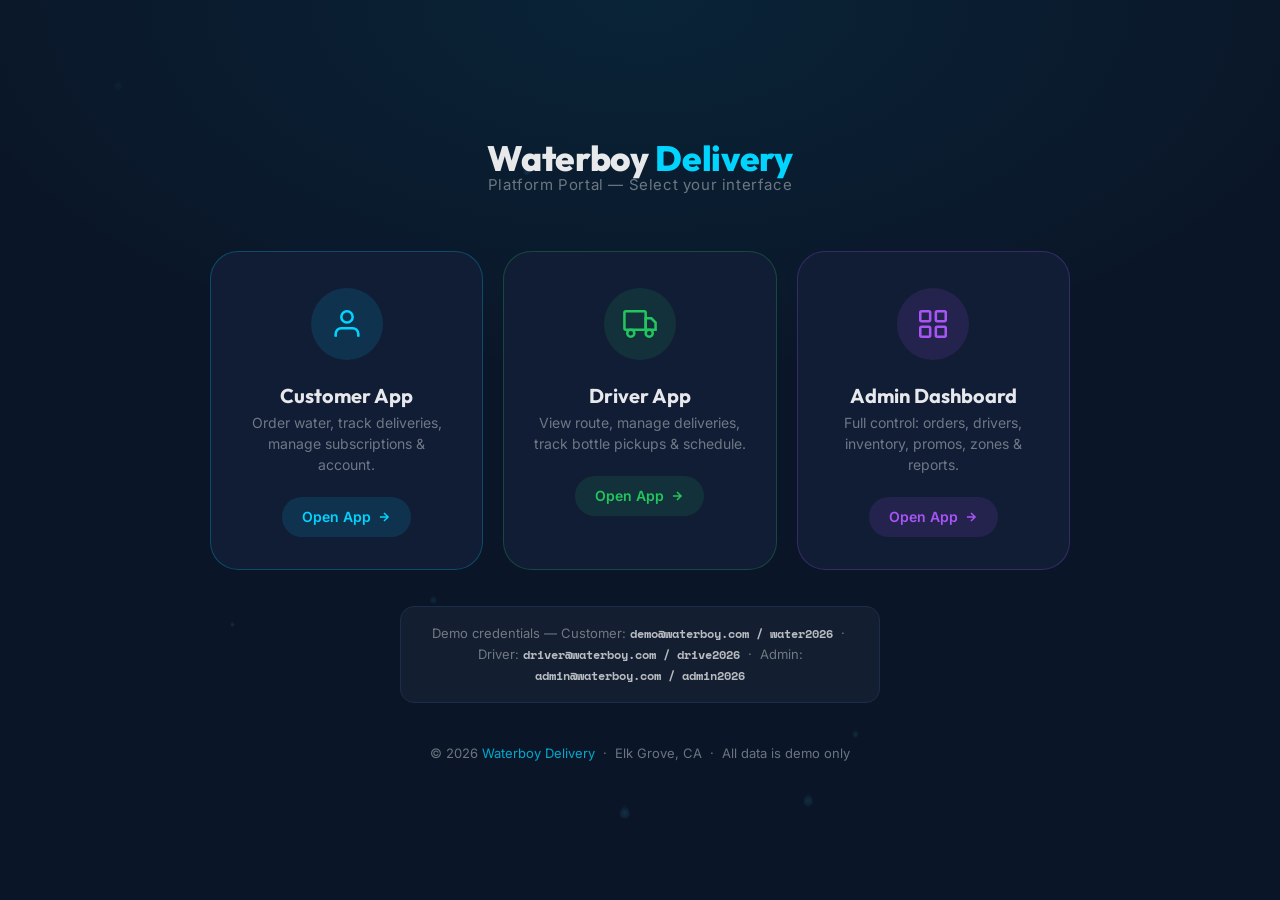
<file: index.html>
<!DOCTYPE html>
<html lang="en">
<head>
  <meta charset="UTF-8" />
  <meta name="viewport" content="width=device-width, initial-scale=1.0" />
  <title>Waterboy Delivery — App Portal</title>
  <meta name="description" content="Waterboy Delivery management platform. Customer ordering, driver dispatch, and admin dashboard." />
  <link rel="manifest" href="manifest.json" />
  <meta name="theme-color" content="#00D4FF" />

  <!-- Favicon -->
  <link rel="icon" href="favicon.ico" sizes="any" />
  <link rel="icon" href="Drop.PNG" type="image/png" />

  <!-- Apple -->
  <meta name="apple-mobile-web-app-capable" content="yes" />
  <meta name="apple-mobile-web-app-status-bar-style" content="black-translucent" />
  <meta name="apple-mobile-web-app-title" content="Waterboy" />
  <link rel="apple-touch-icon" href="apple-touch-icon.png" />

  <!-- OG / Social -->
  <meta property="og:title" content="Waterboy Delivery" />
  <meta property="og:description" content="Pure water delivered to your door. Order, track, and manage your water deliveries." />
  <meta property="og:image" content="og-image.png" />
  <meta property="og:type" content="website" />
  <meta name="twitter:card" content="summary_large_image" />
  <meta name="twitter:image" content="og-image.png" />

  <link rel="stylesheet" href="css/global.css" />
  <style>
    /* ── Splash Page Specific ─────────────────────────────── */
    body { overflow-x: hidden; }

    .splash-bg {
      position: fixed;
      inset: 0;
      background: radial-gradient(ellipse 80% 60% at 50% 0%, rgba(0,212,255,0.07) 0%, transparent 70%),
                  var(--blue-deep);
      z-index: -1;
    }

    /* Particles canvas */
    #particles-canvas {
      position: fixed;
      inset: 0;
      pointer-events: none;
      z-index: 0;
    }

    /* Main layout */
    .splash-wrap {
      min-height: 100vh;
      display: flex;
      flex-direction: column;
      align-items: center;
      justify-content: center;
      padding: 40px 20px;
      position: relative;
      z-index: 1;
    }

    /* Logo / Brand */
    .splash-brand {
      display: flex;
      flex-direction: column;
      align-items: center;
      gap: 18px;
      margin-bottom: 14px;
      animation: slideDown 0.6s ease 0.1s both;
    }

    /* Frost glow container */
    .splash-logo-wrap {
      position: relative;
      display: flex;
      align-items: center;
      justify-content: center;
      width: 130px;
      height: 130px;
    }
    /* Layered frost glow rings */
    .splash-logo-wrap::before,
    .splash-logo-wrap::after {
      content: '';
      position: absolute;
      border-radius: 50%;
      pointer-events: none;
    }
    .splash-logo-wrap::before {
      inset: -18px;
      background: radial-gradient(ellipse at center,
        rgba(0,212,255,0.18) 0%,
        rgba(0,212,255,0.07) 40%,
        transparent 70%);
      animation: glowPulse 3s ease-in-out infinite;
    }
    .splash-logo-wrap::after {
      inset: -4px;
      background: radial-gradient(ellipse at center,
        rgba(80,200,255,0.12) 0%,
        transparent 60%);
      filter: blur(8px);
    }
    .splash-logo-frost {
      position: absolute;
      inset: -28px;
      border-radius: 50%;
      background: radial-gradient(ellipse at center,
        rgba(0,212,255,0.08) 0%,
        transparent 65%);
      filter: blur(16px);
      pointer-events: none;
    }

    .splash-logo {
      width: 120px;
      height: 120px;
      object-fit: contain;
      position: relative;
      z-index: 1;
      filter: drop-shadow(0 0 24px rgba(0,180,255,0.55))
              drop-shadow(0 0 8px rgba(0,212,255,0.3));
      animation: dropFloat 4s ease-in-out infinite;
    }

    @keyframes glowPulse {
      0%, 100% { opacity: 1; transform: scale(1); }
      50%       { opacity: 0.65; transform: scale(1.06); }
    }

    .splash-title {
      font-family: var(--font-head);
      font-size: 2.2rem;
      font-weight: 800;
      color: var(--white-90);
      letter-spacing: -0.01em;
      text-align: center;
    }
    .splash-title span { color: var(--cyan); }
    .splash-subtitle {
      font-size: 0.9375rem;
      color: var(--white-40);
      text-align: center;
      margin-top: -6px;
      letter-spacing: 0.04em;
    }

    /* Cards grid */
    .portal-grid {
      display: grid;
      grid-template-columns: repeat(3, 1fr);
      gap: 20px;
      max-width: 860px;
      width: 100%;
      margin-top: 40px;
      animation: slideUp 0.5s ease 0.25s both;
    }

    .portal-card {
      background: var(--blue-card);
      border: 1px solid var(--blue-border);
      border-radius: var(--radius-xl);
      padding: 36px 28px 32px;
      display: flex;
      flex-direction: column;
      align-items: center;
      gap: 16px;
      text-align: center;
      cursor: pointer;
      transition: transform 0.25s ease, border-color 0.25s ease, box-shadow 0.25s ease;
      text-decoration: none;
      position: relative;
      overflow: hidden;
    }
    .portal-card::before {
      content: '';
      position: absolute;
      inset: 0;
      opacity: 0;
      transition: opacity 0.3s;
      border-radius: inherit;
    }
    .portal-card:hover {
      transform: translateY(-6px);
      box-shadow: var(--shadow-lg);
    }
    .portal-card.card-customer { border-color: rgba(0,212,255,0.25); }
    .portal-card.card-customer::before { background: radial-gradient(ellipse at top, rgba(0,212,255,0.06) 0%, transparent 70%); }
    .portal-card.card-customer:hover { border-color: var(--cyan); box-shadow: var(--shadow-cyan); }
    .portal-card.card-driver   { border-color: rgba(34,197,94,0.25); }
    .portal-card.card-driver::before { background: radial-gradient(ellipse at top, rgba(34,197,94,0.06) 0%, transparent 70%); }
    .portal-card.card-driver:hover   { border-color: var(--success); box-shadow: 0 0 30px rgba(34,197,94,0.2); }
    .portal-card.card-admin    { border-color: rgba(168,85,247,0.25); }
    .portal-card.card-admin::before  { background: radial-gradient(ellipse at top, rgba(168,85,247,0.06) 0%, transparent 70%); }
    .portal-card.card-admin:hover    { border-color: #A855F7; box-shadow: 0 0 30px rgba(168,85,247,0.2); }
    .portal-card:hover::before { opacity: 1; }

    .portal-icon {
      width: 72px; height: 72px;
      border-radius: 50%;
      display: flex;
      align-items: center;
      justify-content: center;
      margin-bottom: 4px;
    }
    .portal-icon svg { width: 34px; height: 34px; }
    .card-customer .portal-icon { background: rgba(0,212,255,0.12); color: var(--cyan); }
    .card-driver   .portal-icon { background: rgba(34,197,94,0.12); color: var(--success); }
    .card-admin    .portal-icon { background: rgba(168,85,247,0.12); color: #A855F7; }

    .portal-card-title {
      font-family: var(--font-head);
      font-size: 1.25rem;
      font-weight: 700;
      color: var(--white-90);
    }
    .portal-card-desc {
      font-size: 0.875rem;
      color: var(--white-40);
      line-height: 1.5;
    }
    .portal-card-cta {
      display: inline-flex;
      align-items: center;
      gap: 6px;
      font-size: 0.875rem;
      font-weight: 600;
      padding: 9px 20px;
      border-radius: 20px;
      transition: var(--transition);
      margin-top: 6px;
    }
    .card-customer .portal-card-cta { background: rgba(0,212,255,0.12); color: var(--cyan); }
    .card-customer:hover .portal-card-cta { background: var(--cyan); color: var(--blue-deep); }
    .card-driver   .portal-card-cta { background: rgba(34,197,94,0.12); color: var(--success); }
    .card-driver:hover   .portal-card-cta { background: var(--success); color: var(--blue-deep); }
    .card-admin    .portal-card-cta { background: rgba(168,85,247,0.12); color: #A855F7; }
    .card-admin:hover    .portal-card-cta { background: #A855F7; color: #fff; }
    .portal-card-cta svg { width: 14px; height: 14px; }

    /* Demo credentials hint */
    .demo-hint {
      margin-top: 36px;
      padding: 16px 24px;
      background: var(--white-04);
      border: 1px solid var(--blue-border);
      border-radius: var(--radius-md);
      font-size: 0.8125rem;
      color: var(--white-40);
      text-align: center;
      animation: slideUp 0.5s ease 0.4s both;
      max-width: 480px;
    }
    .demo-hint strong { color: var(--white-70); font-family: var(--font-mono); font-size: 0.75rem; }

    /* Footer */
    .splash-footer {
      margin-top: 40px;
      font-size: 0.8125rem;
      color: var(--white-40);
      text-align: center;
      animation: fadeIn 0.5s ease 0.5s both;
    }
    .splash-footer a { color: var(--cyan-dim); }

    /* Responsive */
    @media (max-width: 720px) {
      .portal-grid { grid-template-columns: 1fr; max-width: 380px; }
      .splash-title { font-size: 1.75rem; }
      .splash-logo { width: 96px; height: 96px; }
      .splash-logo-wrap { width: 110px; height: 110px; }
    }
    @media (min-width: 721px) and (max-width: 900px) {
      .portal-grid { grid-template-columns: repeat(2, 1fr); }
      .portal-grid > *:last-child { grid-column: 1 / -1; max-width: 360px; margin: 0 auto; width: 100%; }
    }
  </style>
</head>
<body>

<div class="splash-bg"></div>
<canvas id="particles-canvas" aria-hidden="true"></canvas>

<div class="splash-wrap">

  <div class="splash-brand">
    <div>
      <h1 class="splash-title">Waterboy <span>Delivery</span></h1>
      <p class="splash-subtitle">Platform Portal — Select your interface</p>
    </div>
  </div>

  <div class="portal-grid">

    <!-- Customer App -->
    <a href="customer.html" class="portal-card card-customer">
      <div class="portal-icon">
        <svg viewBox="0 0 24 24" fill="none" stroke="currentColor" stroke-width="1.8">
          <path d="M20 21v-2a4 4 0 00-4-4H8a4 4 0 00-4 4v2"/>
          <circle cx="12" cy="7" r="4"/>
        </svg>
      </div>
      <div>
        <div class="portal-card-title">Customer App</div>
        <p class="portal-card-desc">Order water, track deliveries, manage subscriptions & account.</p>
      </div>
      <div class="portal-card-cta">
        Open App
        <svg viewBox="0 0 24 24" fill="none" stroke="currentColor" stroke-width="2.5"><path d="M5 12h14M12 5l7 7-7 7"/></svg>
      </div>
    </a>

    <!-- Driver App -->
    <a href="driver.html" class="portal-card card-driver">
      <div class="portal-icon">
        <svg viewBox="0 0 24 24" fill="none" stroke="currentColor" stroke-width="1.8">
          <rect x="1" y="3" width="15" height="13" rx="1"/>
          <path d="M16 8h4l3 3v5h-7V8z"/>
          <circle cx="5.5" cy="18.5" r="2.5"/>
          <circle cx="18.5" cy="18.5" r="2.5"/>
        </svg>
      </div>
      <div>
        <div class="portal-card-title">Driver App</div>
        <p class="portal-card-desc">View route, manage deliveries, track bottle pickups & schedule.</p>
      </div>
      <div class="portal-card-cta">
        Open App
        <svg viewBox="0 0 24 24" fill="none" stroke="currentColor" stroke-width="2.5"><path d="M5 12h14M12 5l7 7-7 7"/></svg>
      </div>
    </a>

    <!-- Admin Dashboard -->
    <a href="admin.html" class="portal-card card-admin">
      <div class="portal-icon">
        <svg viewBox="0 0 24 24" fill="none" stroke="currentColor" stroke-width="1.8">
          <rect x="3" y="3" width="7" height="7" rx="1"/>
          <rect x="14" y="3" width="7" height="7" rx="1"/>
          <rect x="14" y="14" width="7" height="7" rx="1"/>
          <rect x="3" y="14" width="7" height="7" rx="1"/>
        </svg>
      </div>
      <div>
        <div class="portal-card-title">Admin Dashboard</div>
        <p class="portal-card-desc">Full control: orders, drivers, inventory, promos, zones & reports.</p>
      </div>
      <div class="portal-card-cta">
        Open App
        <svg viewBox="0 0 24 24" fill="none" stroke="currentColor" stroke-width="2.5"><path d="M5 12h14M12 5l7 7-7 7"/></svg>
      </div>
    </a>

  </div>

  <div class="demo-hint">
    Demo credentials — Customer: <strong>demo@waterboy.com / water2026</strong> &nbsp;·&nbsp;
    Driver: <strong>driver@waterboy.com / drive2026</strong> &nbsp;·&nbsp;
    Admin: <strong>admin@waterboy.com / admin2026</strong>
  </div>

  <p class="splash-footer">
    &copy; 2026 <a href="https://waterboydelivery.com" target="_blank">Waterboy Delivery</a> &nbsp;·&nbsp; Elk Grove, CA &nbsp;·&nbsp; All data is demo only
  </p>

</div>

<script src="js/global.js"></script>
<script>
if ('serviceWorker' in navigator) {
  window.addEventListener('load', function () {
    navigator.serviceWorker.register('service-worker.js')
      .then(reg => console.log('[SW] Registered:', reg.scope))
      .catch(err => console.warn('[SW] Registration failed:', err));
  });
}
</script>
<script>
(function () {
  /* Particles */
  const canvas = document.getElementById('particles-canvas');
  if (!canvas) return;
  const ctx = canvas.getContext('2d');
  const COUNT = window.innerWidth < 768 ? 6 : 14;
  let particles = [];

  function resize() { canvas.width = window.innerWidth; canvas.height = window.innerHeight; }

  function mkP(top) {
    const sz = Math.random() * 4 + 2;
    return {
      x: Math.random() * canvas.width,
      y: top ? -20 : Math.random() * canvas.height,
      sz, speedY: Math.random() * 0.5 + 0.2,
      speedX: (Math.random() - 0.5) * 0.12,
      op: Math.random() * 0.12 + 0.04,
      sw: Math.random() * Math.PI * 2,
      ss: Math.random() * 0.016 + 0.006,
      sa: Math.random() * 0.3 + 0.1,
    };
  }

  function drawDrop(x, y, s, op) {
    ctx.save();
    ctx.globalAlpha = op;
    const g = ctx.createRadialGradient(x, y - s * 0.2, s * 0.1, x, y, s * 1.4);
    g.addColorStop(0, 'rgba(100,230,255,0.9)');
    g.addColorStop(1, 'rgba(0,140,200,0.2)');
    ctx.fillStyle = g;
    ctx.beginPath();
    ctx.moveTo(x, y - s * 1.6);
    ctx.bezierCurveTo(x + s * 1.1, y - s * 0.4, x + s * 1.1, y + s * 0.6, x, y + s * 0.8);
    ctx.bezierCurveTo(x - s * 1.1, y + s * 0.6, x - s * 1.1, y - s * 0.4, x, y - s * 1.6);
    ctx.fill();
    ctx.restore();
  }

  function tick() {
    ctx.clearRect(0, 0, canvas.width, canvas.height);
    particles.forEach((p, i) => {
      p.sw += p.ss; p.x += Math.sin(p.sw) * p.sa + p.speedX; p.y += p.speedY;
      if (p.y > canvas.height + 20) particles[i] = mkP(true);
      drawDrop(p.x, p.y, p.sz, p.op);
    });
    requestAnimationFrame(tick);
  }

  resize();
  for (let i = 0; i < COUNT; i++) particles.push(mkP(false));
  tick();
  window.addEventListener('resize', () => { resize(); }, { passive: true });
})();
</script>
</body>
</html>
</file>
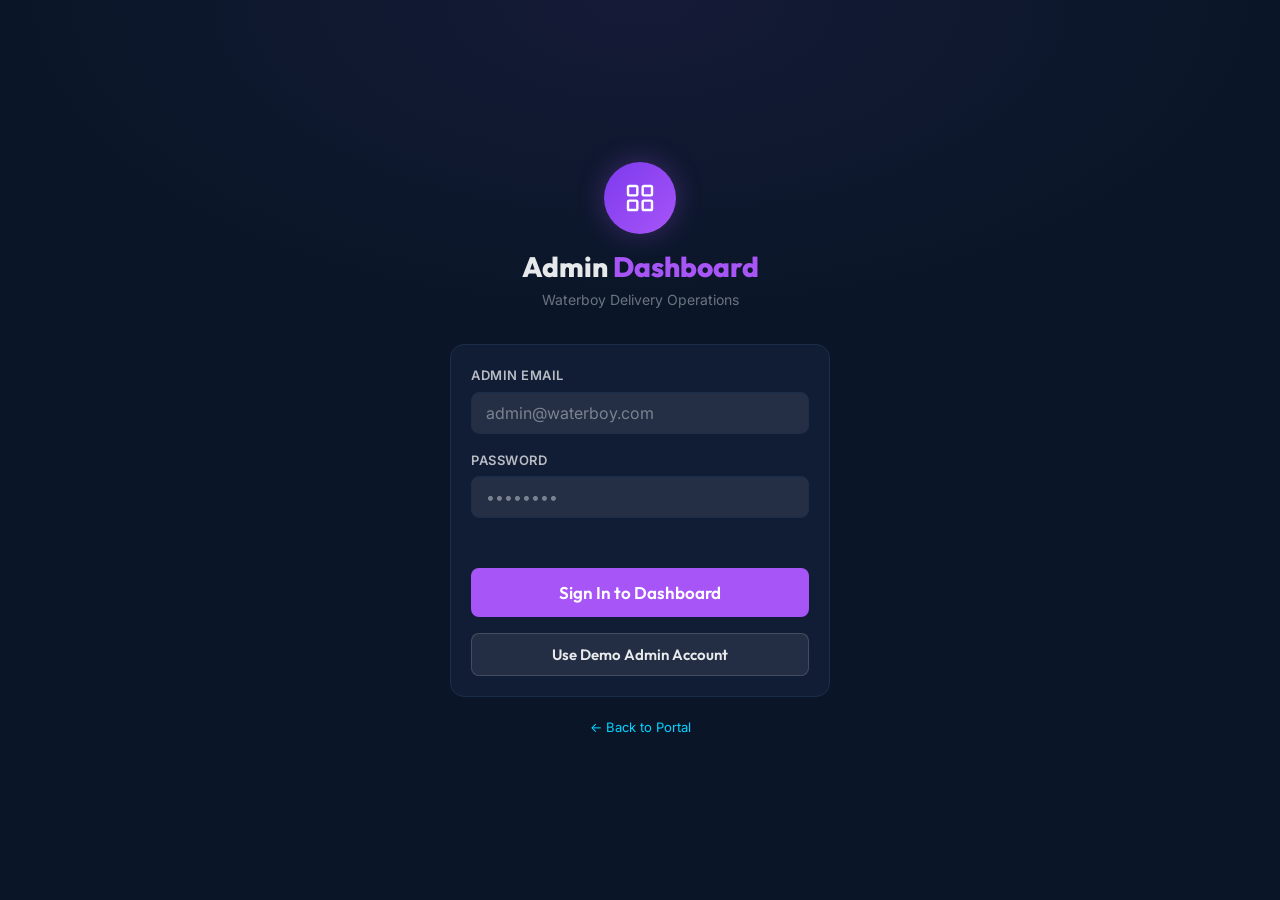
<file: admin.html>
<!DOCTYPE html>
<html lang="en">
<head>
  <meta charset="UTF-8" />
  <meta name="viewport" content="width=device-width, initial-scale=1.0" />
  <title>Waterboy — Admin Dashboard</title>
  <link rel="manifest" href="manifest.json" />
  <meta name="theme-color" content="#00D4FF" />
  <meta name="apple-mobile-web-app-capable" content="yes" />
  <meta name="apple-mobile-web-app-status-bar-style" content="black-translucent" />
  <meta name="apple-mobile-web-app-title" content="Waterboy" />
  <link rel="apple-touch-icon" href="apple-touch-icon.png" />
  <link rel="icon" href="favicon.ico" sizes="any" />
  <link rel="icon" href="Drop.PNG" type="image/png" />
  <link rel="stylesheet" href="css/global.css" />
  <link rel="stylesheet" href="css/admin.css" />
</head>
<body>

<!-- ── Admin Login ────────────────────────────────────────────── -->
<div id="admin-login-screen" style="display:flex;min-height:100vh;align-items:center;justify-content:center;padding:24px;flex-direction:column;background:radial-gradient(ellipse 70% 50% at 50% 0%,rgba(168,85,247,0.07) 0%,transparent 70%),var(--blue-deep)">
  <div style="width:100%;max-width:380px">
    <div style="text-align:center;margin-bottom:32px">
      <div style="width:72px;height:72px;border-radius:50%;background:linear-gradient(135deg,#7C3AED,#A855F7);display:flex;align-items:center;justify-content:center;margin:0 auto 16px;box-shadow:0 0 28px rgba(168,85,247,0.3)">
        <svg viewBox="0 0 24 24" fill="none" stroke="white" stroke-width="1.8" style="width:32px;height:32px"><rect x="3" y="3" width="7" height="7" rx="1"/><rect x="14" y="3" width="7" height="7" rx="1"/><rect x="14" y="14" width="7" height="7" rx="1"/><rect x="3" y="14" width="7" height="7" rx="1"/></svg>
      </div>
      <h1 style="font-family:var(--font-head);font-size:1.75rem;font-weight:800;color:var(--white-90)">Admin <span style="color:#A855F7">Dashboard</span></h1>
      <p style="font-size:.875rem;color:var(--white-40);margin-top:6px">Waterboy Delivery Operations</p>
    </div>
    <div class="card">
      <form id="admin-login-form" novalidate>
        <div style="display:flex;flex-direction:column;gap:16px">
          <div class="form-group">
            <label class="form-label">Admin Email</label>
            <input id="admin-email" type="email" class="form-input" placeholder="admin@waterboy.com" autocomplete="email" />
          </div>
          <div class="form-group">
            <label class="form-label">Password</label>
            <input id="admin-password" type="password" class="form-input" placeholder="••••••••" autocomplete="current-password" />
          </div>
          <div id="admin-login-error" style="font-size:.8125rem;color:var(--danger);min-height:18px"></div>
          <button type="submit" class="btn btn-full btn-lg" style="background:#A855F7;color:#fff">Sign In to Dashboard</button>
          <button type="button" id="admin-demo-btn" class="btn btn-secondary btn-full">Use Demo Admin Account</button>
        </div>
      </form>
    </div>
    <p style="text-align:center;margin-top:20px;font-size:.8125rem;color:var(--white-40)"><a href="index.html">← Back to Portal</a></p>
  </div>
</div>

<!-- ── Admin App ──────────────────────────────────────────────── -->
<div id="admin-app-screen" class="admin-app" style="display:none">

  <!-- Sidebar Overlay (mobile) -->
  <div id="sidebar-overlay" class="sidebar-overlay"></div>

  <!-- Sidebar -->
  <aside id="admin-sidebar" class="admin-sidebar">
    <div class="sidebar-brand">
      <img src="Drop.PNG" alt="Waterboy" class="sidebar-brand-logo" />
      <div>
        <div class="sidebar-brand-name">Waterboy</div>
        <div class="sidebar-brand-sub">Admin Dashboard</div>
      </div>
    </div>

    <nav class="sidebar-nav">
      <div class="sidebar-section-label">Overview</div>
      <div class="sidebar-nav-item active" data-page="overview">
        <svg viewBox="0 0 24 24" fill="none" stroke="currentColor" stroke-width="2"><rect x="3" y="3" width="7" height="7" rx="1"/><rect x="14" y="3" width="7" height="7" rx="1"/><rect x="14" y="14" width="7" height="7" rx="1"/><rect x="3" y="14" width="7" height="7" rx="1"/></svg>
        <span class="nav-label">Overview</span>
      </div>

      <div class="sidebar-section-label">Operations</div>
      <div class="sidebar-nav-item" data-page="orders">
        <svg viewBox="0 0 24 24" fill="none" stroke="currentColor" stroke-width="2"><path d="M14 2H6a2 2 0 00-2 2v16a2 2 0 002 2h12a2 2 0 002-2V8z"/><polyline points="14 2 14 8 20 8"/></svg>
        <span class="nav-label">Orders</span>
        <span class="nav-badge" id="nav-badge-orders">0</span>
      </div>
      <div class="sidebar-nav-item" data-page="routes">
        <svg viewBox="0 0 24 24" fill="none" stroke="currentColor" stroke-width="2"><path d="M3 12h18M3 6l9-3 9 3M3 18l9 3 9-3"/></svg>
        <span class="nav-label">Routes</span>
      </div>
      <div class="sidebar-nav-item" data-page="drivers">
        <svg viewBox="0 0 24 24" fill="none" stroke="currentColor" stroke-width="2"><rect x="1" y="3" width="15" height="13" rx="1"/><path d="M16 8h4l3 3v5h-7V8z"/><circle cx="5.5" cy="18.5" r="2.5"/><circle cx="18.5" cy="18.5" r="2.5"/></svg>
        <span class="nav-label">Employees</span>
      </div>
      <div class="sidebar-nav-item" data-page="schedule">
        <svg viewBox="0 0 24 24" fill="none" stroke="currentColor" stroke-width="2"><rect x="3" y="4" width="18" height="18" rx="2" ry="2"/><line x1="16" y1="2" x2="16" y2="6"/><line x1="8" y1="2" x2="8" y2="6"/><line x1="3" y1="10" x2="21" y2="10"/></svg>
        <span class="nav-label">Schedule</span>
      </div>

      <div class="sidebar-section-label">Business</div>
      <div class="sidebar-nav-item" data-page="customers">
        <svg viewBox="0 0 24 24" fill="none" stroke="currentColor" stroke-width="2"><path d="M17 21v-2a4 4 0 00-4-4H5a4 4 0 00-4 4v2"/><circle cx="9" cy="7" r="4"/><path d="M23 21v-2a4 4 0 00-3-3.87M16 3.13a4 4 0 010 7.75"/></svg>
        <span class="nav-label">Customers</span>
      </div>
      <div class="sidebar-nav-item" data-page="products">
        <svg viewBox="0 0 24 24" fill="none" stroke="currentColor" stroke-width="2"><path d="M20.59 13.41l-7.17 7.17a2 2 0 01-2.83 0L2 12V2h10l8.59 8.59a2 2 0 010 2.82z"/><line x1="7" y1="7" x2="7.01" y2="7"/></svg>
        <span class="nav-label">Products</span>
      </div>
      <div class="sidebar-nav-item" data-page="inventory">
        <svg viewBox="0 0 24 24" fill="none" stroke="currentColor" stroke-width="2"><rect x="2" y="7" width="20" height="14" rx="2"/><path d="M16 21V5a2 2 0 00-2-2h-4a2 2 0 00-2 2v16"/></svg>
        <span class="nav-label">Inventory</span>
      </div>
      <div class="sidebar-nav-item" data-page="promos">
        <svg viewBox="0 0 24 24" fill="none" stroke="currentColor" stroke-width="2"><path d="M20.84 4.61a5.5 5.5 0 00-7.78 0L12 5.67l-1.06-1.06a5.5 5.5 0 00-7.78 7.78l1.06 1.06L12 21.23l7.78-7.78 1.06-1.06a5.5 5.5 0 000-7.78z"/></svg>
        <span class="nav-label">Promotions</span>
      </div>
      <div class="sidebar-nav-item" data-page="zones">
        <svg viewBox="0 0 24 24" fill="none" stroke="currentColor" stroke-width="2"><circle cx="12" cy="12" r="10"/><line x1="2" y1="12" x2="22" y2="12"/><path d="M12 2a15.3 15.3 0 014 10 15.3 15.3 0 01-4 10 15.3 15.3 0 01-4-10 15.3 15.3 0 014-10z"/></svg>
        <span class="nav-label">Zones</span>
      </div>
      <div class="sidebar-nav-item" data-page="payments">
        <svg viewBox="0 0 24 24" fill="none" stroke="currentColor" stroke-width="2"><rect x="1" y="4" width="22" height="16" rx="2"/><line x1="1" y1="10" x2="23" y2="10"/></svg>
        <span class="nav-label">Payments</span>
      </div>
      <div class="sidebar-nav-item" data-page="rentals">
        <svg viewBox="0 0 24 24" fill="none" stroke="currentColor" stroke-width="2"><path d="M12 22s8-4 8-10V5l-8-3-8 3v7c0 6 8 10 8 10z"/></svg>
        <span class="nav-label">Rentals</span>
      </div>
      <div class="sidebar-nav-item" data-page="messages">
        <svg viewBox="0 0 24 24" fill="none" stroke="currentColor" stroke-width="2"><path d="M21 15a2 2 0 01-2 2H7l-4 4V5a2 2 0 012-2h14a2 2 0 012 2z"/></svg>
        <span class="nav-label">Messages</span>
      </div>

      <div class="sidebar-section-label">Analytics</div>
      <div class="sidebar-nav-item" data-page="reports">
        <svg viewBox="0 0 24 24" fill="none" stroke="currentColor" stroke-width="2"><polyline points="22 12 18 12 15 21 9 3 6 12 2 12"/></svg>
        <span class="nav-label">Reports</span>
      </div>

      <div class="sidebar-section-label">System</div>
      <div class="sidebar-nav-item" data-page="settings">
        <svg viewBox="0 0 24 24" fill="none" stroke="currentColor" stroke-width="2"><circle cx="12" cy="12" r="3"/><path d="M19.07 4.93l-1.42 1.42M4.93 4.93l1.42 1.42M4.93 19.07l1.42-1.42M19.07 19.07l-1.42-1.42M12 2v2M12 20v2M2 12h2M20 12h2"/></svg>
        <span class="nav-label">Settings</span>
      </div>
    </nav>

    <div class="sidebar-footer">
      <div id="admin-logout-btn" class="sidebar-collapse-btn" style="color:var(--danger)">
        <svg viewBox="0 0 24 24" fill="none" stroke="currentColor" stroke-width="2"><path d="M9 21H5a2 2 0 01-2-2V5a2 2 0 012-2h4"/><polyline points="16 17 21 12 16 7"/><line x1="21" y1="12" x2="9" y2="12"/></svg>
        <span class="nav-label">Sign Out</span>
      </div>
      <div id="sidebar-collapse-btn" class="sidebar-collapse-btn">
        <svg viewBox="0 0 24 24" fill="none" stroke="currentColor" stroke-width="2" style="width:18px;height:18px"><path d="M11 19l-7-7 7-7M18 19l-7-7 7-7"/></svg>
        <span class="nav-label">Collapse</span>
      </div>
    </div>
  </aside>

  <!-- Main -->
  <div class="admin-main">

    <!-- Top Bar -->
    <header class="admin-topbar">
      <div style="display:flex;align-items:center;gap:14px">
        <button id="admin-hamburger" class="btn-icon hide-desktop">
          <svg viewBox="0 0 24 24" fill="none" stroke="currentColor" stroke-width="2"><line x1="3" y1="6" x2="21" y2="6"/><line x1="3" y1="12" x2="21" y2="12"/><line x1="3" y1="18" x2="21" y2="18"/></svg>
        </button>
        <div class="topbar-page-title" id="topbar-page-title">Dashboard Overview</div>
      </div>
      <div class="topbar-right">
        <div class="topbar-admin-pill">
          <svg viewBox="0 0 24 24" fill="none" stroke="currentColor" stroke-width="2"><circle cx="12" cy="8" r="4"/><path d="M20 21a8 8 0 10-16 0"/></svg>
          Admin
        </div>
      </div>
    </header>

    <!-- Content Area -->
    <main class="admin-content">

      <!-- OVERVIEW PAGE -->
      <div id="admin-page-overview" class="admin-page active">
        <div class="page-header">
          <div>
            <div class="page-header-title">Good morning, Admin</div>
            <div class="page-header-sub">Here's what's happening today with Waterboy Delivery.</div>
          </div>
        </div>

        <div class="stats-grid">
          <div class="stat-card accent-cyan">
            <div class="stat-card-icon"><svg viewBox="0 0 24 24" fill="none" stroke="currentColor" stroke-width="2"><line x1="12" y1="1" x2="12" y2="23"/><path d="M17 5H9.5a3.5 3.5 0 000 7h5a3.5 3.5 0 010 7H6"/></svg></div>
            <div class="stat-value" id="stat-revenue">$0.00</div>
            <div class="stat-label">Total Revenue</div>
            <div class="stat-delta up mt-8">↑ All time</div>
          </div>
          <div class="stat-card accent-green">
            <div class="stat-card-icon"><svg viewBox="0 0 24 24" fill="none" stroke="currentColor" stroke-width="2"><path d="M14 2H6a2 2 0 00-2 2v16a2 2 0 002 2h12a2 2 0 002-2V8z"/></svg></div>
            <div class="stat-value" id="stat-orders">0</div>
            <div class="stat-label">Total Orders</div>
          </div>
          <div class="stat-card accent-yellow">
            <div class="stat-card-icon"><svg viewBox="0 0 24 24" fill="none" stroke="currentColor" stroke-width="2"><path d="M20 21v-2a4 4 0 00-4-4H8a4 4 0 00-4 4v2"/><circle cx="12" cy="7" r="4"/></svg></div>
            <div class="stat-value" id="stat-customers">0</div>
            <div class="stat-label">Customers</div>
          </div>
          <div class="stat-card accent-purple">
            <div class="stat-card-icon"><svg viewBox="0 0 24 24" fill="none" stroke="currentColor" stroke-width="2"><rect x="1" y="3" width="15" height="13" rx="1"/><path d="M16 8h4l3 3v5h-7V8z"/><circle cx="5.5" cy="18.5" r="2.5"/><circle cx="18.5" cy="18.5" r="2.5"/></svg></div>
            <div class="stat-value" id="stat-today">0</div>
            <div class="stat-label">Delivered Today</div>
          </div>
          <div class="stat-card accent-red">
            <div class="stat-card-icon"><svg viewBox="0 0 24 24" fill="none" stroke="currentColor" stroke-width="2"><circle cx="12" cy="12" r="10"/><polyline points="12 6 12 12 16 14"/></svg></div>
            <div class="stat-value" id="stat-active">0</div>
            <div class="stat-label">Active Orders</div>
          </div>
          <div class="stat-card accent-cyan">
            <div class="stat-card-icon"><svg viewBox="0 0 24 24" fill="none" stroke="currentColor" stroke-width="2"><polyline points="22 12 18 12 15 21 9 3 6 12 2 12"/></svg></div>
            <div class="stat-value" id="stat-avg">$0.00</div>
            <div class="stat-label">Avg Order Value</div>
          </div>
        </div>

        <div class="two-col-grid" style="margin-bottom:20px">
          <div class="chart-card">
            <div class="chart-header">
              <div class="chart-title">Revenue — Last 7 Days</div>
            </div>
            <div id="revenue-chart" class="bar-chart"></div>
          </div>
          <div class="chart-card">
            <div class="chart-header"><div class="chart-title">Active Drivers</div></div>
            <div id="drivers-widget"></div>
          </div>
        </div>

        <div class="table-card">
          <div class="table-toolbar">
            <div class="chart-title">Recent Orders</div>
            <button class="btn btn-primary btn-sm" onclick="adminNavigateTo('orders')">View All</button>
          </div>
          <div class="table-wrap">
            <table class="data-table">
              <thead><tr><th>Order ID</th><th>Customer</th><th>Items</th><th>Status</th><th>Total</th><th>Date</th><th>Actions</th></tr></thead>
              <tbody id="recent-orders-body"></tbody>
            </table>
          </div>
        </div>
      </div>

      <!-- ORDERS PAGE -->
      <div id="admin-page-orders" class="admin-page">
        <div class="page-header">
          <div>
            <div class="page-header-title">Orders</div>
            <div class="page-header-sub" id="orders-count">All orders</div>
          </div>
          <div class="page-header-actions">
            <input type="date" id="orders-date-from" class="form-input" style="width:140px" />
            <input type="date" id="orders-date-to" class="form-input" style="width:140px" />
          </div>
        </div>
        <div class="table-card">
          <div class="table-toolbar" style="flex-wrap:wrap;gap:10px">
            <div class="table-toolbar-left" style="flex-wrap:wrap;gap:8px">
              <div class="table-search">
                <svg viewBox="0 0 24 24" fill="none" stroke="currentColor" stroke-width="2"><circle cx="11" cy="11" r="8"/><path d="M21 21l-4.35-4.35"/></svg>
                <input id="orders-search" type="search" placeholder="Search orders…" />
              </div>
              <div style="display:flex;gap:4px" id="orders-filter-tabs">
                <button class="filter-tab active" data-filter="all">All</button>
                <button class="filter-tab" data-filter="active">Active</button>
                <button class="filter-tab" data-filter="scheduled">Scheduled</button>
                <button class="filter-tab" data-filter="delivered">Completed</button>
                <button class="filter-tab" data-filter="cancelled">Cancelled</button>
              </div>
            </div>
          </div>
          <div class="table-wrap">
            <table class="data-table">
              <thead><tr><th>Order ID</th><th>Customer</th><th>Items</th><th>Status</th><th>Driver</th><th>Total</th><th>Date</th><th>Actions</th></tr></thead>
              <tbody id="orders-table-body"></tbody>
            </table>
          </div>
          <div class="table-pagination">
            <span class="text-sm text-muted">Showing results</span>
            <div id="orders-pagination" class="pagination-btns"></div>
          </div>
        </div>
      </div>

      <!-- ROUTES PAGE -->
      <div id="admin-page-routes" class="admin-page">
        <div class="page-header">
          <div>
            <div class="page-header-title">Route Management</div>
            <div class="page-header-sub">Plan and assign delivery routes by date</div>
          </div>
          <div class="page-header-actions">
            <input type="date" id="route-date-picker" class="form-input" style="width:180px" />
            <button class="btn btn-secondary btn-sm" onclick="optimizeRoutes()">Optimize</button>
            <button class="btn btn-ghost btn-sm" onclick="printRouteSheet()">Print</button>
          </div>
        </div>
        <div id="route-stats-row" class="stats-grid" style="grid-template-columns:repeat(4,1fr);margin-bottom:20px"></div>

        <!-- Delivery Map Section -->
        <div class="chart-card" style="margin-bottom:20px">
          <div class="chart-header">
            <div class="chart-title">Delivery Map — Today's Routes</div>
            <div style="font-size:.8125rem;color:var(--white-40)">Centered on 7119 Elk Grove Blvd, Elk Grove, CA</div>
          </div>
          <!-- Map Filter Buttons -->
          <div style="display:flex;gap:8px;padding:0 20px 10px;flex-wrap:wrap">
            <button class="filter-tab active" data-map-filter="all" onclick="filterDeliveryMap('all',this)">All</button>
            <button class="filter-tab" data-map-filter="completed" onclick="filterDeliveryMap('completed',this)">Completed</button>
            <button class="filter-tab" data-map-filter="in_progress" onclick="filterDeliveryMap('in_progress',this)">In Progress</button>
            <button class="filter-tab" data-map-filter="pending" onclick="filterDeliveryMap('pending',this)">Pending</button>
          </div>
          <div style="display:flex;gap:8px;padding:0 20px 16px;flex-wrap:wrap;align-items:center">
            <span style="font-size:.75rem;font-weight:600;color:var(--white-40);text-transform:uppercase;letter-spacing:.05em">Driver:</span>
            <button class="filter-tab active" data-driver-filter="all" onclick="filterDeliveryMapDriver('all',this)">All</button>
            <button class="filter-tab" data-driver-filter="Alex Rivera" onclick="filterDeliveryMapDriver('Alex Rivera',this)">Alex Rivera</button>
            <button class="filter-tab" data-driver-filter="Sam Chen" onclick="filterDeliveryMapDriver('Sam Chen',this)">Sam Chen</button>
            <button class="filter-tab" data-driver-filter="Jordan Lee" onclick="filterDeliveryMapDriver('Jordan Lee',this)">Jordan Lee</button>
          </div>
          <div style="display:flex;gap:20px;padding:0 20px 20px;flex-wrap:wrap">
            <!-- Map Embed -->
            <div style="flex:1;min-width:280px;position:relative">
              <iframe
                src="https://www.google.com/maps/embed?pb=!1m18!1m12!1m3!1d25204.9!2d-121.3760!3d38.4088!2m3!1f0!2f0!3f0!3m2!1i1024!2i768!4f13.1!3m3!1m2!1s0x809ad6a8f1a6c5b1%3A0x5b3b3b3b3b3b3b3b!2s7119+Elk+Grove+Blvd%2C+Elk+Grove%2C+CA+95758!5e0!3m2!1sen!2sus!4v1"
                width="100%" height="360" style="border:0;border-radius:var(--radius-md);filter:grayscale(0.3) contrast(1.1) brightness(0.9);" allowfullscreen="" loading="lazy" referrerpolicy="no-referrer-when-downgrade">
              </iframe>
            </div>
            <!-- Legend & Stats -->
            <div style="display:flex;flex-direction:column;gap:12px;min-width:180px">
              <div style="background:var(--blue-card);border:1px solid var(--blue-border);border-radius:var(--radius-md);padding:16px">
                <div style="font-size:.75rem;font-weight:600;text-transform:uppercase;letter-spacing:.06em;color:var(--white-40);margin-bottom:12px">Status Legend</div>
                <div style="display:flex;flex-direction:column;gap:10px">
                  <div style="display:flex;align-items:center;justify-content:space-between;gap:10px">
                    <div style="display:flex;align-items:center;gap:8px">
                      <div style="width:12px;height:12px;border-radius:50%;background:#22C55E;box-shadow:0 0 6px rgba(34,197,94,0.5)"></div>
                      <span style="font-size:.875rem;color:var(--white-70)">Completed</span>
                    </div>
                    <span id="admin-map-completed" style="font-family:var(--font-mono);font-weight:700;color:#22C55E">8</span>
                  </div>
                  <div style="display:flex;align-items:center;justify-content:space-between;gap:10px">
                    <div style="display:flex;align-items:center;gap:8px">
                      <div style="width:12px;height:12px;border-radius:50%;background:var(--cyan);box-shadow:0 0 6px rgba(0,212,255,0.5)"></div>
                      <span style="font-size:.875rem;color:var(--white-70)">In Progress</span>
                    </div>
                    <span id="admin-map-inprogress" style="font-family:var(--font-mono);font-weight:700;color:var(--cyan)">3</span>
                  </div>
                  <div style="display:flex;align-items:center;justify-content:space-between;gap:10px">
                    <div style="display:flex;align-items:center;gap:8px">
                      <div style="width:12px;height:12px;border-radius:50%;background:#EAB308;box-shadow:0 0 6px rgba(234,179,8,0.5)"></div>
                      <span style="font-size:.875rem;color:var(--white-70)">Pending</span>
                    </div>
                    <span id="admin-map-pending" style="font-family:var(--font-mono);font-weight:700;color:#EAB308">5</span>
                  </div>
                </div>
              </div>
              <div style="background:var(--blue-card);border:1px solid var(--blue-border);border-radius:var(--radius-md);padding:16px">
                <div style="font-size:.75rem;font-weight:600;text-transform:uppercase;letter-spacing:.06em;color:var(--white-40);margin-bottom:8px">Today's Total</div>
                <div style="font-family:var(--font-head);font-size:1.75rem;font-weight:800;color:var(--white-90)">16</div>
                <div style="font-size:.8125rem;color:var(--white-40)">deliveries</div>
              </div>
            </div>
          </div>
          <!-- Delivery List (filterable) -->
          <div style="padding:0 20px 20px">
            <div style="font-size:.75rem;font-weight:600;text-transform:uppercase;letter-spacing:.06em;color:var(--white-40);margin-bottom:12px" id="admin-map-list-label">All Deliveries</div>
            <div id="admin-delivery-map-list" style="display:flex;flex-direction:column;gap:8px"></div>
          </div>
        </div>

        <div id="routes-content" class="two-col-grid"></div>
      </div>

      <!-- EMPLOYEES PAGE -->
      <div id="admin-page-drivers" class="admin-page">
        <div class="page-header">
          <div><div class="page-header-title">Employees</div><div class="page-header-sub">Manage your delivery employees</div></div>
          <div class="page-header-actions">
            <button class="btn btn-primary" onclick="openAddDriverModal()">+ Add Employee</button>
          </div>
        </div>
        <div id="drivers-grid" class="three-col-grid"></div>
      </div>

      <!-- SCHEDULE PAGE -->
      <div id="admin-page-schedule" class="admin-page">
        <div class="page-header">
          <div><div class="page-header-title">Employee Schedule</div><div class="page-header-sub">Weekly driver assignments — Mon through Sat</div></div>
        </div>
        <div id="schedule-grid-wrap"></div>
      </div>

      <!-- CUSTOMERS PAGE -->
      <div id="admin-page-customers" class="admin-page">
        <div class="page-header">
          <div>
            <div class="page-header-title">Customers</div>
            <div class="page-header-sub" id="customers-count">All customers</div>
          </div>
        </div>
        <div class="table-card">
          <div class="table-toolbar">
            <div class="table-search">
              <svg viewBox="0 0 24 24" fill="none" stroke="currentColor" stroke-width="2"><circle cx="11" cy="11" r="8"/><path d="M21 21l-4.35-4.35"/></svg>
              <input id="customers-search" type="search" placeholder="Search customers…" />
            </div>
          </div>
          <div class="table-wrap">
            <table class="data-table">
              <thead><tr><th>Customer</th><th>Phone</th><th>City</th><th>Subscription</th><th>Total Spent</th><th>Points</th><th>Joined</th><th></th></tr></thead>
              <tbody id="customers-table-body"></tbody>
            </table>
          </div>
          <div class="table-pagination">
            <span class="text-sm text-muted">Showing results</span>
            <div id="customers-pagination" class="pagination-btns"></div>
          </div>
        </div>
      </div>

      <!-- PRODUCTS PAGE -->
      <div id="admin-page-products" class="admin-page">
        <div class="page-header">
          <div><div class="page-header-title">Products</div><div class="page-header-sub">Product catalog management</div></div>
          <div class="page-header-actions">
            <button class="btn btn-primary" onclick="openProductModal(null)">+ Add Product</button>
          </div>
        </div>
        <div id="admin-products-grid" class="three-col-grid"></div>
      </div>

      <!-- INVENTORY PAGE -->
      <div id="admin-page-inventory" class="admin-page">
        <div class="page-header">
          <div><div class="page-header-title">Inventory</div><div class="page-header-sub">Stock levels across all products</div></div>
        </div>
        <div id="inventory-alerts-banner"></div>
        <div id="inventory-grid" style="display:flex;flex-direction:column;gap:12px"></div>
        <div class="chart-card" style="margin-top:20px">
          <div class="chart-header"><div class="chart-title">Stock History Log</div></div>
          <div id="stock-history-log" style="max-height:240px;overflow-y:auto"></div>
        </div>
      </div>

      <!-- PAYMENTS PAGE -->
      <div id="admin-page-payments" class="admin-page">
        <div class="page-header">
          <div><div class="page-header-title">Payments & Billing</div><div class="page-header-sub" id="payments-count">All transactions</div></div>
          <div class="page-header-actions">
            <button class="btn btn-secondary btn-sm" onclick="exportPayments()">Export CSV</button>
          </div>
        </div>
        <div class="stats-grid" style="margin-bottom:20px">
          <div class="stat-card accent-cyan">
            <div class="stat-card-icon"><svg viewBox="0 0 24 24" fill="none" stroke="currentColor" stroke-width="2"><line x1="12" y1="1" x2="12" y2="23"/><path d="M17 5H9.5a3.5 3.5 0 000 7h5a3.5 3.5 0 010 7H6"/></svg></div>
            <div class="stat-value" id="pay-stat-today">$0.00</div><div class="stat-label">Today's Revenue</div>
          </div>
          <div class="stat-card accent-green">
            <div class="stat-card-icon"><svg viewBox="0 0 24 24" fill="none" stroke="currentColor" stroke-width="2"><polyline points="22 12 18 12 15 21 9 3 6 12 2 12"/></svg></div>
            <div class="stat-value" id="pay-stat-week">$0.00</div><div class="stat-label">This Week</div>
          </div>
          <div class="stat-card accent-yellow">
            <div class="stat-card-icon"><svg viewBox="0 0 24 24" fill="none" stroke="currentColor" stroke-width="2"><rect x="1" y="4" width="22" height="16" rx="2"/><line x1="1" y1="10" x2="23" y2="10"/></svg></div>
            <div class="stat-value" id="pay-stat-month">$0.00</div><div class="stat-label">This Month</div>
          </div>
          <div class="stat-card accent-purple">
            <div class="stat-card-icon"><svg viewBox="0 0 24 24" fill="none" stroke="currentColor" stroke-width="2"><circle cx="12" cy="12" r="10"/><polyline points="12 6 12 12 16 14"/></svg></div>
            <div class="stat-value" id="pay-stat-outstanding">$0.00</div><div class="stat-label">Outstanding</div>
          </div>
        </div>
        <div class="table-card">
          <div class="table-toolbar">
            <div class="table-toolbar-left">
              <div class="table-search">
                <svg viewBox="0 0 24 24" fill="none" stroke="currentColor" stroke-width="2"><circle cx="11" cy="11" r="8"/><path d="M21 21l-4.35-4.35"/></svg>
                <input id="payments-search" type="search" placeholder="Search payments…" />
              </div>
              <div style="display:flex;gap:6px" id="payments-filter-tabs">
                <button class="filter-tab active" data-filter="all">All</button>
                <button class="filter-tab" data-filter="delivered">Paid</button>
                <button class="filter-tab" data-filter="pending">Pending</button>
                <button class="filter-tab" data-filter="cancelled">Cancelled</button>
              </div>
            </div>
            <div class="table-toolbar-right">
              <input type="date" id="pay-date-from" class="form-input" style="width:140px" placeholder="From" />
              <input type="date" id="pay-date-to" class="form-input" style="width:140px" placeholder="To" />
            </div>
          </div>
          <div class="table-wrap">
            <table class="data-table">
              <thead><tr><th>Transaction ID</th><th>Customer</th><th>Items</th><th>Status</th><th>Method</th><th>Amount</th><th>Date</th><th>Actions</th></tr></thead>
              <tbody id="payments-table-body"></tbody>
            </table>
          </div>
          <div class="table-pagination">
            <span class="text-sm text-muted" id="payments-showing">Showing results</span>
            <div id="payments-pagination" class="pagination-btns"></div>
          </div>
        </div>
      </div>

      <!-- PROMOS PAGE -->
      <div id="admin-page-promos" class="admin-page">
        <div class="page-header">
          <div><div class="page-header-title">Promotions</div><div class="page-header-sub">Manage discount codes and offers</div></div>
        </div>
        <div id="promos-grid" class="three-col-grid"></div>
      </div>

      <!-- ZONES PAGE -->
      <div id="admin-page-zones" class="admin-page">
        <div class="page-header">
          <div><div class="page-header-title">Delivery Zones</div><div class="page-header-sub">Manage service areas and ZIP codes</div></div>
        </div>
        <!-- Service Area Map -->
        <div class="chart-card" style="margin-bottom:24px">
          <div class="chart-header"><div class="chart-title">Service Area Map — 10 Mile Radius</div><div style="font-size:.8125rem;color:var(--white-40)">Centered on 7119 Elk Grove Blvd</div></div>
          <div class="service-map-wrap">
            <div class="service-map">
              <div class="service-map-ring ring-outer"></div>
              <div class="service-map-ring ring-mid"></div>
              <div class="service-map-center-dot"></div>
              <div class="service-map-label-center">7119 Elk Grove Blvd<br><span style="font-size:.625rem;opacity:.6">HQ · 10 mi radius</span></div>
              <div class="service-map-dot" style="top:22%;left:58%" title="Elk Grove Central"></div>
              <div class="service-map-dot dot-south" style="top:70%;left:38%" title="Elk Grove South"></div>
              <div class="service-map-dot dot-north" style="top:18%;left:32%" title="Elk Grove North"></div>
              <div class="service-map-dot dot-laguna" style="top:55%;left:62%" title="Laguna"></div>
              <div class="service-map-dot dot-inactive" style="top:25%;left:75%" title="Rancho Cordova (inactive)"></div>
            </div>
            <div class="service-map-legend">
              <div class="map-legend-item"><div class="map-legend-dot" style="background:var(--cyan)"></div>Active Zone</div>
              <div class="map-legend-item"><div class="map-legend-dot" style="background:var(--white-40)"></div>Inactive Zone</div>
              <div class="map-legend-item"><div class="map-legend-dot" style="background:#A855F7;width:10px;height:10px"></div>HQ</div>
            </div>
          </div>
        </div>
        <div id="zones-grid" class="three-col-grid"></div>
      </div>

      <!-- REPORTS PAGE -->
      <div id="admin-page-reports" class="admin-page">
        <div class="page-header">
          <div><div class="page-header-title">Reports & Analytics</div></div>
          <div class="page-header-actions">
            <div class="chart-period-tabs" id="report-range-tabs">
              <div class="chart-period-tab active" data-days="7">7D</div>
              <div class="chart-period-tab" data-days="30">30D</div>
              <div class="chart-period-tab" data-days="90">90D</div>
            </div>
          </div>
        </div>
        <div class="report-metric-row" style="grid-template-columns:repeat(6,1fr)">
          <div class="report-metric"><div class="text-muted text-sm mb-8">Total Revenue</div><div class="stat-value" id="report-total-revenue">$0</div></div>
          <div class="report-metric"><div class="text-muted text-sm mb-8">Total Orders</div><div class="stat-value" id="report-total-orders">0</div></div>
          <div class="report-metric"><div class="text-muted text-sm mb-8">New Customers</div><div class="stat-value" id="report-new-customers">0</div></div>
          <div class="report-metric"><div class="text-muted text-sm mb-8">Active Subs</div><div class="stat-value" id="report-active-subs">0</div></div>
          <div class="report-metric"><div class="text-muted text-sm mb-8">Avg Order Value</div><div class="stat-value" id="report-avg-order">$0</div></div>
          <div class="report-metric"><div class="text-muted text-sm mb-8">Delivery Volume</div><div class="stat-value" id="report-delivery-volume">0</div></div>
        </div>
        <div class="chart-card" style="margin-bottom:20px">
          <div class="chart-header">
            <div class="chart-title">Revenue Trend</div>
            <div style="display:flex;gap:16px;font-size:.8125rem">
              <span style="color:var(--cyan)">— Recurring</span>
              <span style="color:var(--success)">— One-Time</span>
            </div>
          </div>
          <div id="report-line-chart" style="padding:8px 0"></div>
        </div>
        <div class="two-col-grid" style="margin-bottom:20px">
          <div class="chart-card">
            <div class="chart-header"><div class="chart-title">Top Products by Volume</div></div>
            <div id="report-products"></div>
          </div>
          <div class="chart-card">
            <div class="chart-header"><div class="chart-title">Revenue by Zone</div></div>
            <div id="report-zones"></div>
          </div>
        </div>
        <div class="chart-card">
          <div class="chart-header"><div class="chart-title">Inventory Levels</div></div>
          <div id="report-inventory"></div>
        </div>
      </div>

      <!-- SETTINGS PAGE -->
      <div id="admin-page-settings" class="admin-page">
        <div class="page-header">
          <div><div class="page-header-title">Settings</div><div class="page-header-sub">Business configuration</div></div>
          <button id="settings-save-btn" class="btn btn-primary">Save Changes</button>
        </div>
        <div class="settings-section">
          <div class="settings-section-header">Business Info</div>
          <div class="settings-row">
            <div><div class="settings-row-label">Business Name</div></div>
            <div class="settings-row-control"><input id="settings-business-name" type="text" class="form-input" style="width:240px" /></div>
          </div>
          <div class="settings-row">
            <div><div class="settings-row-label">Phone</div></div>
            <div class="settings-row-control"><input id="settings-phone" type="text" class="form-input" style="width:200px" /></div>
          </div>
          <div class="settings-row">
            <div><div class="settings-row-label">Email</div></div>
            <div class="settings-row-control"><input id="settings-email" type="email" class="form-input" style="width:240px" /></div>
          </div>
          <div class="settings-row">
            <div><div class="settings-row-label">Address</div></div>
            <div class="settings-row-control"><input id="settings-address" type="text" class="form-input" style="width:300px" /></div>
          </div>
        </div>
        <div class="settings-section">
          <div class="settings-section-header">Pricing & Delivery</div>
          <div class="settings-row">
            <div><div class="settings-row-label">Delivery Fee</div><div class="settings-row-sub">Standard delivery charge per order</div></div>
            <div class="settings-row-control">
              <div class="input-with-icon" style="width:140px"><span style="position:absolute;left:12px;top:50%;transform:translateY(-50%);color:var(--white-40)">$</span><input id="settings-delivery-fee" type="number" step="0.01" class="form-input" style="padding-left:28px" /></div>
            </div>
          </div>
          <div class="settings-row">
            <div><div class="settings-row-label">Free Delivery Threshold</div><div class="settings-row-sub">Order total for free delivery</div></div>
            <div class="settings-row-control">
              <div class="input-with-icon" style="width:140px"><span style="position:absolute;left:12px;top:50%;transform:translateY(-50%);color:var(--white-40)">$</span><input id="settings-free-threshold" type="number" step="0.01" class="form-input" style="padding-left:28px" /></div>
            </div>
          </div>
        </div>
        <div class="settings-section">
          <div class="settings-section-header">System</div>
          <div class="settings-row">
            <div><div class="settings-row-label">Maintenance Mode</div><div class="settings-row-sub">Disables customer ordering</div></div>
            <div class="settings-row-control"><div id="settings-maintenance" class="toggle-switch"></div></div>
          </div>
        </div>
        <div class="settings-section">
          <div class="settings-section-header">Payment Security</div>
          <div class="settings-row">
            <div>
              <div class="settings-row-label">Payment Processor</div>
              <div class="settings-row-sub">All card payments are processed via Stripe (PCI DSS Level 1 certified)</div>
            </div>
            <span class="badge badge-green">Connected</span>
          </div>
          <div class="settings-row">
            <div>
              <div class="settings-row-label">Data Encryption</div>
              <div class="settings-row-sub">Card data is tokenized end-to-end — no raw PAN stored on our servers</div>
            </div>
            <span class="badge badge-cyan">AES-256</span>
          </div>
          <div class="settings-row">
            <div>
              <div class="settings-row-label">PCI Compliance</div>
              <div class="settings-row-sub">Annual SAQ-A audit completed. Last reviewed May 2026.</div>
            </div>
            <span class="badge badge-green">Compliant</span>
          </div>
          <div class="settings-row">
            <div>
              <div class="settings-row-label">Fraud Protection</div>
              <div class="settings-row-sub">Stripe Radar active — blocks suspicious charges automatically</div>
            </div>
            <span class="badge badge-green">Active</span>
          </div>
        </div>
        <div class="settings-section">
          <div class="settings-section-header">Block Delivery Days</div>
          <div style="padding:16px 20px">
            <div style="font-size:.875rem;color:var(--white-40);margin-bottom:16px">Click any date to block or unblock deliveries. Sundays are pre-blocked. Blocked dates sync to the customer checkout calendar.</div>
            <div style="display:flex;align-items:center;gap:12px;margin-bottom:16px">
              <button class="btn btn-secondary btn-sm" onclick="blockCalPrev()">← Prev</button>
              <div id="block-cal-month-label" style="font-weight:700;font-size:.9375rem;min-width:140px;text-align:center"></div>
              <button class="btn btn-secondary btn-sm" onclick="blockCalNext()">Next →</button>
            </div>
            <div id="block-calendar-grid" class="block-cal-grid"></div>
            <div style="display:flex;gap:16px;margin-top:12px;font-size:.8125rem;color:var(--white-40)">
              <div style="display:flex;align-items:center;gap:6px"><div style="width:14px;height:14px;border-radius:3px;background:rgba(239,68,68,0.25);border:1px solid var(--danger)"></div>Blocked</div>
              <div style="display:flex;align-items:center;gap:6px"><div style="width:14px;height:14px;border-radius:3px;background:var(--white-08);border:1px solid var(--blue-border)"></div>Available</div>
              <div style="display:flex;align-items:center;gap:6px"><div style="width:14px;height:14px;border-radius:3px;background:rgba(239,68,68,0.08);border:1px solid rgba(239,68,68,0.3)"></div>Sunday (always blocked)</div>
            </div>
          </div>
        </div>
      </div>

      <!-- RENTALS PAGE -->
      <div id="admin-page-rentals" class="admin-page">
        <div class="page-header">
          <div><div class="page-header-title">Rentals</div><div class="page-header-sub" id="rentals-admin-sub">Dispenser rental management</div></div>
        </div>
        <div id="rentals-stats-strip" class="stats-strip" style="margin-bottom:24px"></div>
        <div class="card" style="padding:0;overflow:hidden">
          <div style="padding:16px 20px;border-bottom:1px solid var(--blue-border);display:flex;align-items:center;justify-content:space-between">
            <div style="font-weight:600;color:var(--white-90)">Active Rentals</div>
            <span id="rentals-expiring-badge" style="display:none;font-size:.75rem;background:rgba(245,158,11,.15);color:#f59e0b;padding:3px 10px;border-radius:20px;border:1px solid rgba(245,158,11,.3)">⚠ Expiring Soon</span>
          </div>
          <div id="rentals-admin-table" style="overflow-x:auto">
            <table class="data-table">
              <thead><tr><th>Customer</th><th>Model</th><th>Duration</th><th>Monthly</th><th>End Date</th><th>Status</th><th>Actions</th></tr></thead>
              <tbody id="rentals-admin-tbody"></tbody>
            </table>
          </div>
        </div>
      </div>

      <!-- MESSAGES PAGE -->
      <div id="admin-page-messages" class="admin-page">
        <div class="page-header">
          <div><div class="page-header-title">Messages</div><div class="page-header-sub">All driver–customer conversations</div></div>
          <button class="btn btn-secondary btn-sm" onclick="exportMessagesCSV()">Export CSV</button>
        </div>
        <div id="msg-stats-strip" class="stats-strip" style="margin-bottom:24px"></div>
        <div class="card" style="padding:0;overflow:hidden;margin-bottom:20px">
          <div style="padding:16px 20px;border-bottom:1px solid var(--blue-border)"><div style="font-weight:600;color:var(--danger)">⚑ Flagged Conversations</div></div>
          <div id="admin-flagged-msgs" style="padding:16px 20px"></div>
        </div>
        <div class="card" style="padding:0;overflow:hidden">
          <div style="padding:16px 20px;border-bottom:1px solid var(--blue-border)"><div style="font-weight:600;color:var(--white-90)">All Conversations</div></div>
          <div id="admin-all-msgs" style="padding:16px 20px"></div>
        </div>
      </div>

    </main>
  </div><!-- /.admin-main -->
</div><!-- /#admin-app-screen -->

<!-- Product Edit Modal -->
<div id="product-edit-modal" class="modal-overlay">
  <div class="modal" style="max-width:500px">
    <div class="modal-header">
      <span class="modal-title" id="product-modal-title">Edit Product</span>
      <button class="modal-close" data-close-modal><svg viewBox="0 0 24 24" fill="none" stroke="currentColor" stroke-width="2.5"><line x1="18" y1="6" x2="6" y2="18"/><line x1="6" y1="6" x2="18" y2="18"/></svg></button>
    </div>
    <div class="modal-body">
      <input type="hidden" id="product-modal-id" />
      <div class="two-col-grid" style="gap:12px;margin-bottom:14px">
        <div class="form-group" style="margin:0">
          <label class="form-label">Icon (emoji)</label>
          <input id="product-modal-icon" class="form-input" placeholder="💧" style="font-size:1.25rem" />
        </div>
        <div class="form-group" style="margin:0">
          <label class="form-label">Category</label>
          <select id="product-modal-category" class="form-select">
            <option value="delivery">delivery</option>
            <option value="dispensers">dispensers</option>
            <option value="instore">instore</option>
          </select>
        </div>
      </div>
      <div class="form-group">
        <label class="form-label">Product Name</label>
        <input id="product-modal-name" class="form-input" placeholder="e.g. 5-Gallon RO Water" />
      </div>
      <div class="form-group">
        <label class="form-label">Description</label>
        <textarea id="product-modal-desc" class="form-input" rows="2" placeholder="Short product description"></textarea>
      </div>
      <div class="two-col-grid" style="gap:12px;margin-bottom:14px">
        <div class="form-group" style="margin:0">
          <label class="form-label">Price ($)</label>
          <input id="product-modal-price" class="form-input" type="number" step="0.01" min="0" placeholder="6.99" />
        </div>
        <div class="form-group" style="margin:0">
          <label class="form-label">Unit Label</label>
          <input id="product-modal-unit" class="form-input" placeholder="per bottle" />
        </div>
      </div>
      <div style="display:flex;align-items:center;gap:10px;margin-bottom:20px">
        <input type="checkbox" id="product-modal-popular" style="width:16px;height:16px;accent-color:var(--cyan)" />
        <label for="product-modal-popular" class="form-label" style="margin:0;cursor:pointer">Mark as Popular</label>
      </div>
      <button class="btn btn-primary btn-full" onclick="saveProduct()">Save Product</button>
    </div>
  </div>
</div>

<!-- Admin Order Detail Modal -->
<div id="admin-order-modal" class="modal-overlay">
  <div class="modal" style="max-width:560px">
    <div class="modal-header">
      <span class="modal-title">Order Details</span>
      <button class="modal-close" data-close-modal><svg viewBox="0 0 24 24" fill="none" stroke="currentColor" stroke-width="2.5"><line x1="18" y1="6" x2="6" y2="18"/><line x1="6" y1="6" x2="18" y2="18"/></svg></button>
    </div>
    <div class="modal-body" id="admin-order-detail-body"></div>
  </div>
</div>

<!-- Customer Detail Modal -->
<div id="customer-detail-modal" class="modal-overlay">
  <div class="modal" style="max-width:620px">
    <div class="modal-header">
      <span class="modal-title">Customer Profile</span>
      <button class="modal-close" data-close-modal><svg viewBox="0 0 24 24" fill="none" stroke="currentColor" stroke-width="2.5"><line x1="18" y1="6" x2="6" y2="18"/><line x1="6" y1="6" x2="18" y2="18"/></svg></button>
    </div>
    <div class="modal-body" id="customer-detail-body"></div>
  </div>
</div>

<!-- Update Stock Modal -->
<div id="update-stock-modal" class="modal-overlay">
  <div class="modal" style="max-width:400px">
    <div class="modal-header">
      <span class="modal-title" id="update-stock-title">Update Stock</span>
      <button class="modal-close" data-close-modal><svg viewBox="0 0 24 24" fill="none" stroke="currentColor" stroke-width="2.5"><line x1="18" y1="6" x2="6" y2="18"/><line x1="6" y1="6" x2="18" y2="18"/></svg></button>
    </div>
    <div class="modal-body">
      <input type="hidden" id="update-stock-inv-id" />
      <div class="form-group">
        <label class="form-label">Adjustment Type</label>
        <select id="update-stock-type" class="form-select">
          <option value="add">Add to Stock</option>
          <option value="set">Set Exact Quantity</option>
          <option value="remove">Remove from Stock</option>
        </select>
      </div>
      <div class="form-group">
        <label class="form-label">Quantity</label>
        <input id="update-stock-qty" type="number" min="1" class="form-input" placeholder="Enter quantity" />
      </div>
      <div class="form-group">
        <label class="form-label">Reason / Notes</label>
        <input id="update-stock-reason" class="form-input" placeholder="e.g. Weekly delivery received" />
      </div>
      <button class="btn btn-primary btn-full" onclick="saveStockUpdate()">Save Update</button>
    </div>
  </div>
</div>

<!-- Refund Modal -->
<div id="refund-modal" class="modal-overlay">
  <div class="modal" style="max-width:420px">
    <div class="modal-header">
      <span class="modal-title">Issue Refund</span>
      <button class="modal-close" data-close-modal><svg viewBox="0 0 24 24" fill="none" stroke="currentColor" stroke-width="2.5"><line x1="18" y1="6" x2="6" y2="18"/><line x1="6" y1="6" x2="18" y2="18"/></svg></button>
    </div>
    <div class="modal-body">
      <input type="hidden" id="refund-order-id" />
      <div id="refund-order-summary" style="padding:12px;background:var(--white-04);border-radius:var(--radius-sm);margin-bottom:16px;font-size:.875rem"></div>
      <div class="form-group">
        <label class="form-label">Refund Reason</label>
        <select id="refund-reason" class="form-select">
          <option value="customer_request">Customer Request</option>
          <option value="wrong_product">Wrong Product Delivered</option>
          <option value="damaged">Damaged / Contaminated Product</option>
          <option value="late_delivery">Late / Missed Delivery</option>
          <option value="duplicate_charge">Duplicate Charge</option>
          <option value="other">Other</option>
        </select>
      </div>
      <div class="form-group">
        <label class="form-label">Refund Amount ($)</label>
        <input id="refund-amount" type="number" step="0.01" min="0" class="form-input" placeholder="0.00" />
      </div>
      <div class="form-group">
        <label class="form-label">Internal Notes</label>
        <textarea id="refund-notes" class="form-input" rows="2" placeholder="Optional notes for records"></textarea>
      </div>
      <button class="btn btn-danger btn-full" onclick="processRefund()">Process Refund</button>
    </div>
  </div>
</div>

<!-- Cancel Order Modal -->
<div id="cancel-order-modal" class="modal-overlay">
  <div class="modal" style="max-width:400px">
    <div class="modal-header">
      <span class="modal-title">Cancel Order</span>
      <button class="modal-close" data-close-modal><svg viewBox="0 0 24 24" fill="none" stroke="currentColor" stroke-width="2.5"><line x1="18" y1="6" x2="6" y2="18"/><line x1="6" y1="6" x2="18" y2="18"/></svg></button>
    </div>
    <div class="modal-body">
      <input type="hidden" id="cancel-order-id" />
      <div id="cancel-order-summary" style="padding:12px;background:var(--white-04);border-radius:var(--radius-sm);margin-bottom:16px;font-size:.875rem"></div>
      <div class="form-group">
        <label class="form-label">Cancellation Reason</label>
        <select id="cancel-reason" class="form-select">
          <option value="customer_request">Customer Request</option>
          <option value="out_of_stock">Out of Stock</option>
          <option value="driver_unavailable">Driver Unavailable</option>
          <option value="address_issue">Address / Access Issue</option>
          <option value="payment_failed">Payment Failed</option>
          <option value="other">Other</option>
        </select>
      </div>
      <button class="btn btn-danger btn-full" onclick="confirmCancelOrder()">Cancel Order</button>
    </div>
  </div>
</div>

<!-- Add Employee Modal -->
<div id="add-driver-modal" class="modal-overlay">
  <div class="modal" style="max-width:480px">
    <div class="modal-header">
      <span class="modal-title" id="add-driver-modal-title">Add New Employee</span>
      <button class="modal-close" data-close-modal><svg viewBox="0 0 24 24" fill="none" stroke="currentColor" stroke-width="2.5"><line x1="18" y1="6" x2="6" y2="18"/><line x1="6" y1="6" x2="18" y2="18"/></svg></button>
    </div>
    <div class="modal-body">
      <input type="hidden" id="driver-modal-id" />
      <div class="two-col-grid" style="gap:12px;margin-bottom:14px">
        <div class="form-group" style="margin:0"><label class="form-label">Full Name</label><input id="driver-modal-name" class="form-input" placeholder="First Last" /></div>
        <div class="form-group" style="margin:0"><label class="form-label">Phone</label><input id="driver-modal-phone" class="form-input" placeholder="(916) 555-0100" /></div>
      </div>
      <div class="form-group"><label class="form-label">Email</label><input id="driver-modal-email" type="email" class="form-input" placeholder="driver@waterboy.com" /></div>
      <div class="two-col-grid" style="gap:12px;margin-bottom:14px">
        <div class="form-group" style="margin:0"><label class="form-label">Employee ID</label><input id="driver-modal-empid" class="form-input" placeholder="e.g. EMP-001" /></div>
        <div class="form-group" style="margin:0"><label class="form-label">Hire Date</label><input id="driver-modal-hiredate" type="date" class="form-input" /></div>
      </div>
      <div class="two-col-grid" style="gap:12px;margin-bottom:14px">
        <div class="form-group" style="margin:0"><label class="form-label">Vehicle</label><input id="driver-modal-vehicle" class="form-input" placeholder="Ram ProMaster 2500" /></div>
        <div class="form-group" style="margin:0"><label class="form-label">License Plate</label><input id="driver-modal-plate" class="form-input" placeholder="7WBY312" /></div>
      </div>
      <div class="two-col-grid" style="gap:12px;margin-bottom:20px">
        <div class="form-group" style="margin:0"><label class="form-label">Zone</label>
          <select id="driver-modal-zone" class="form-select"></select>
        </div>
        <div class="form-group" style="margin:0"><label class="form-label">Temp Password</label><input id="driver-modal-password" class="form-input" placeholder="drive2026" /></div>
      </div>
      <button class="btn btn-primary btn-full" onclick="saveDriver()">Save Employee</button>
    </div>
  </div>
</div>

<!-- Driver Detail Modal -->
<div id="driver-detail-modal" class="modal-overlay">
  <div class="modal" style="max-width:600px">
    <div class="modal-header">
      <span class="modal-title">Employee Details</span>
      <button class="modal-close" data-close-modal><svg viewBox="0 0 24 24" fill="none" stroke="currentColor" stroke-width="2.5"><line x1="18" y1="6" x2="6" y2="18"/><line x1="6" y1="6" x2="18" y2="18"/></svg></button>
    </div>
    <div class="modal-body" id="driver-detail-body"></div>
  </div>
</div>

<div id="toast-container"></div>

<script src="js/global.js"></script>
<script src="js/admin.js"></script>
<script>
if ('serviceWorker' in navigator) {
  window.addEventListener('load', function () {
    navigator.serviceWorker.register('service-worker.js')
      .then(reg => console.log('[SW] Registered:', reg.scope))
      .catch(err => console.warn('[SW] Registration failed:', err));
  });
}
</script>
<script>
  // Update nav badge for active orders on load
  document.addEventListener('DOMContentLoaded', function () {
    setTimeout(function () {
      const active = (Store.getList(WB.KEYS.orders) || []).filter(o =>
        !['delivered','cancelled'].includes(o.status)
      ).length;
      const badge = document.getElementById('nav-badge-orders');
      if (badge) badge.textContent = active;
    }, 200);
  });
</script>
</body>
</html>
</file>
<file: css/global.css>
/* ============================================================
   WATERBOY APP — GLOBAL DESIGN SYSTEM
   ============================================================ */

@import url('https://fonts.googleapis.com/css2?family=Outfit:wght@300;400;500;600;700;800&family=Inter:wght@300;400;500;600&family=Space+Mono:wght@400;700&display=swap');

/* ── Design Tokens ─────────────────────────────────────────── */
:root {
  --cyan:       #00D4FF;
  --cyan-dim:   #00A8CC;
  --cyan-glow:  rgba(0,212,255,0.18);
  --cyan-soft:  rgba(0,212,255,0.08);
  --blue-deep:  #0A1628;
  --blue-mid:   #0D1F3C;
  --blue-card:  #111D35;
  --blue-frost: #142040;
  --blue-border:#1C2D4A;
  --white:      #FFFFFF;
  --white-90:   rgba(255,255,255,0.9);
  --white-80:   rgba(255,255,255,0.8);
  --white-70:   rgba(255,255,255,0.7);
  --white-60:   rgba(255,255,255,0.6);
  --white-50:   rgba(255,255,255,0.5);
  --white-40:   rgba(255,255,255,0.4);
  --white-30:   rgba(255,255,255,0.3);
  --white-15:   rgba(255,255,255,0.15);
  --white-08:   rgba(255,255,255,0.08);
  --white-04:   rgba(255,255,255,0.04);
  --success:    #22C55E;
  --warning:    #F59E0B;
  --danger:     #EF4444;
  --info:       #3B82F6;
  --font-head:  'Outfit', sans-serif;
  --font-body:  'Inter', sans-serif;
  --font-mono:  'Space Mono', monospace;
  --radius-sm:  8px;
  --radius-md:  14px;
  --radius-lg:  20px;
  --radius-xl:  28px;
  --shadow-sm:  0 2px 8px rgba(0,0,0,0.3);
  --shadow-md:  0 4px 20px rgba(0,0,0,0.4);
  --shadow-lg:  0 8px 40px rgba(0,0,0,0.5);
  --shadow-cyan:0 0 30px rgba(0,212,255,0.2);
  --nav-h:      64px;
  --sidebar-w:  240px;
  --transition: 0.22s cubic-bezier(0.4,0,0.2,1);
}

/* ── Reset ─────────────────────────────────────────────────── */
*, *::before, *::after { box-sizing: border-box; margin: 0; padding: 0; }
html { scroll-behavior: smooth; font-size: 16px; }
body {
  font-family: var(--font-body);
  background: var(--blue-deep);
  color: var(--white-90);
  line-height: 1.6;
  min-height: 100vh;
  -webkit-font-smoothing: antialiased;
}
img { display: block; max-width: 100%; }
button { cursor: pointer; border: none; background: none; font-family: inherit; }
input, select, textarea {
  font-family: inherit;
  font-size: 1rem;
  outline: none;
}
a { color: var(--cyan); text-decoration: none; }
ul { list-style: none; }

/* ── Scrollbar ─────────────────────────────────────────────── */
::-webkit-scrollbar { width: 6px; height: 6px; }
::-webkit-scrollbar-track { background: var(--blue-mid); }
::-webkit-scrollbar-thumb { background: var(--blue-border); border-radius: 3px; }
::-webkit-scrollbar-thumb:hover { background: var(--cyan-dim); }

/* ── Typography ────────────────────────────────────────────── */
h1,h2,h3,h4,h5 { font-family: var(--font-head); font-weight: 700; line-height: 1.2; }
.mono { font-family: var(--font-mono); }
.text-cyan   { color: var(--cyan); }
.text-muted  { color: var(--white-40); }
.text-sm     { font-size: 0.8125rem; }
.text-xs     { font-size: 0.75rem; }
.text-lg     { font-size: 1.125rem; }
.fw-500      { font-weight: 500; }
.fw-600      { font-weight: 600; }

/* ── Loading / Splash Screens ──────────────────────────────── */
.app-loading {
  position: fixed;
  inset: 0;
  z-index: 9999;
  background: var(--blue-deep);
  display: flex;
  align-items: center;
  justify-content: center;
  flex-direction: column;
  gap: 24px;
  transition: opacity 0.6s ease, visibility 0.6s ease;
}
.app-loading.hide { opacity: 0; visibility: hidden; }
.app-loading.done { display: none; }

.loading-droplet {
  width: 52px;
  height: 52px;
  position: relative;
  animation: ldDrop 1.4s ease-in-out infinite;
}
.loading-droplet::before {
  content: '';
  position: absolute;
  inset: 0;
  background: var(--cyan);
  border-radius: 50% 50% 50% 50% / 60% 60% 40% 40%;
  transform: rotate(-45deg);
  box-shadow: 0 0 24px rgba(0,212,255,0.6);
}
.loading-ring {
  width: 80px; height: 80px;
  border: 2px solid var(--cyan-soft);
  border-top-color: var(--cyan);
  border-radius: 50%;
  animation: ldSpin 1s linear infinite;
  position: absolute;
}
.loading-logo-wrap {
  display: flex;
  flex-direction: column;
  align-items: center;
  gap: 8px;
}
.loading-logo-wrap img { width: 56px; height: 56px; object-fit: contain; }
.loading-title {
  font-family: var(--font-head);
  font-size: 1.5rem;
  font-weight: 700;
  color: var(--cyan);
  letter-spacing: 0.04em;
}
.loading-subtitle {
  font-size: 0.8125rem;
  color: var(--white-40);
  letter-spacing: 0.08em;
  text-transform: uppercase;
}
.loading-bar-wrap {
  width: 160px;
  height: 3px;
  background: var(--white-08);
  border-radius: 2px;
  overflow: hidden;
}
.loading-bar {
  height: 100%;
  background: linear-gradient(90deg, var(--cyan-dim), var(--cyan));
  border-radius: 2px;
  animation: ldBar 1.4s ease-in-out infinite;
}

@keyframes ldDrop {
  0%,100% { transform: translateY(0) scale(1); }
  50%      { transform: translateY(-12px) scale(0.92); }
}
@keyframes ldSpin { to { transform: rotate(360deg); } }
@keyframes ldBar {
  0%   { width: 0%; }
  60%  { width: 85%; }
  100% { width: 100%; }
}

/* ── Cards ─────────────────────────────────────────────────── */
.card {
  background: var(--blue-card);
  border: 1px solid var(--blue-border);
  border-radius: var(--radius-md);
  padding: 20px;
}
.card-frost {
  background: rgba(20, 32, 64, 0.7);
  backdrop-filter: blur(12px);
  -webkit-backdrop-filter: blur(12px);
  border: 1px solid var(--white-15);
  border-radius: var(--radius-md);
}
.card-glow {
  box-shadow: 0 0 0 1px var(--cyan-dim), var(--shadow-cyan);
  border-color: var(--cyan-dim);
}

/* ── Buttons ────────────────────────────────────────────────── */
.btn {
  display: inline-flex;
  align-items: center;
  justify-content: center;
  gap: 8px;
  padding: 11px 22px;
  border-radius: var(--radius-sm);
  font-family: var(--font-head);
  font-size: 0.9375rem;
  font-weight: 600;
  transition: var(--transition);
  white-space: nowrap;
}
.btn-primary {
  background: var(--cyan);
  color: var(--blue-deep);
}
.btn-primary:hover { background: #1AE0FF; transform: translateY(-1px); box-shadow: var(--shadow-cyan); }
.btn-secondary {
  background: var(--white-08);
  color: var(--white-90);
  border: 1px solid var(--white-15);
}
.btn-secondary:hover { background: var(--white-15); transform: translateY(-1px); }
.btn-danger {
  background: rgba(239,68,68,0.15);
  color: var(--danger);
  border: 1px solid rgba(239,68,68,0.3);
}
.btn-danger:hover { background: rgba(239,68,68,0.25); }
.btn-ghost {
  color: var(--cyan);
  background: transparent;
  padding: 8px 14px;
}
.btn-ghost:hover { background: var(--cyan-soft); }
.btn-sm { padding: 7px 14px; font-size: 0.8125rem; }
.btn-lg { padding: 14px 28px; font-size: 1.0625rem; }
.btn-full { width: 100%; }
.btn:disabled { opacity: 0.45; pointer-events: none; }
.btn-icon {
  width: 38px; height: 38px;
  padding: 0;
  border-radius: var(--radius-sm);
  background: var(--white-08);
  border: 1px solid var(--white-15);
  color: var(--white-70);
  display: inline-flex;
  align-items: center;
  justify-content: center;
  transition: var(--transition);
}
.btn-icon:hover { background: var(--white-15); color: var(--white-90); }
.btn-icon svg { width: 18px; height: 18px; }

/* ── Form Elements ─────────────────────────────────────────── */
.form-group { display: flex; flex-direction: column; gap: 6px; }
.form-label {
  font-size: 0.8125rem;
  font-weight: 600;
  color: var(--white-70);
  letter-spacing: 0.04em;
  text-transform: uppercase;
}
.form-input, .form-select, .form-textarea {
  background: var(--white-08);
  border: 1px solid var(--blue-border);
  border-radius: var(--radius-sm);
  color: var(--white-90);
  padding: 10px 14px;
  transition: border-color 0.18s, box-shadow 0.18s;
  width: 100%;
}
.form-input::placeholder, .form-textarea::placeholder { color: var(--white-40); }
.form-input:focus, .form-select:focus, .form-textarea:focus {
  border-color: var(--cyan);
  box-shadow: 0 0 0 3px var(--cyan-soft);
}
.form-select option { background: var(--blue-mid); color: var(--white-90); }
.form-textarea { resize: vertical; min-height: 90px; line-height: 1.5; }
.form-hint { font-size: 0.75rem; color: var(--white-40); }
.form-error { font-size: 0.75rem; color: var(--danger); }
.input-with-icon { position: relative; }
.input-with-icon svg {
  position: absolute;
  left: 12px; top: 50%;
  transform: translateY(-50%);
  width: 16px; height: 16px;
  color: var(--white-40);
}
.input-with-icon .form-input { padding-left: 38px; }

/* ── Badge / Status Pills ───────────────────────────────────── */
.badge {
  display: inline-flex;
  align-items: center;
  gap: 5px;
  padding: 3px 10px;
  border-radius: 20px;
  font-size: 0.75rem;
  font-weight: 600;
  white-space: nowrap;
}
.badge-cyan    { background: rgba(0,212,255,0.15); color: var(--cyan); }
.badge-green   { background: rgba(34,197,94,0.15); color: var(--success); }
.badge-yellow  { background: rgba(245,158,11,0.15); color: var(--warning); }
.badge-red     { background: rgba(239,68,68,0.15); color: var(--danger); }
.badge-blue    { background: rgba(59,130,246,0.15); color: var(--info); }
.badge-ghost   { background: var(--white-08); color: var(--white-70); }
.badge-dot::before {
  content: '';
  width: 6px; height: 6px;
  border-radius: 50%;
  background: currentColor;
  display: inline-block;
}

/* ── Toast Notifications ───────────────────────────────────── */
#toast-container {
  position: fixed;
  top: 20px;
  right: 20px;
  z-index: 99999;
  display: flex;
  flex-direction: column;
  gap: 10px;
  pointer-events: none;
}
.toast {
  display: flex;
  align-items: center;
  gap: 12px;
  padding: 14px 18px;
  border-radius: var(--radius-md);
  background: var(--blue-card);
  border: 1px solid var(--blue-border);
  box-shadow: var(--shadow-lg);
  min-width: 280px;
  max-width: 360px;
  pointer-events: all;
  transform: translateX(120%);
  transition: transform 0.32s cubic-bezier(0.34,1.56,0.64,1), opacity 0.32s ease;
  opacity: 0;
}
.toast.show { transform: translateX(0); opacity: 1; }
.toast.hiding { transform: translateX(120%); opacity: 0; }
.toast-icon {
  width: 32px; height: 32px;
  border-radius: 50%;
  display: flex;
  align-items: center;
  justify-content: center;
  flex-shrink: 0;
}
.toast-icon svg { width: 16px; height: 16px; }
.toast-success .toast-icon { background: rgba(34,197,94,0.2); color: var(--success); }
.toast-error   .toast-icon { background: rgba(239,68,68,0.2); color: var(--danger); }
.toast-warning .toast-icon { background: rgba(245,158,11,0.2); color: var(--warning); }
.toast-info    .toast-icon { background: rgba(0,212,255,0.2); color: var(--cyan); }
.toast-body { flex: 1; }
.toast-title { font-size: 0.875rem; font-weight: 600; color: var(--white-90); }
.toast-msg   { font-size: 0.8125rem; color: var(--white-70); margin-top: 2px; }
.toast-close {
  width: 24px; height: 24px;
  border-radius: 50%;
  background: var(--white-08);
  border: none;
  color: var(--white-40);
  display: flex; align-items: center; justify-content: center;
  cursor: pointer;
  flex-shrink: 0;
  transition: background 0.15s;
}
.toast-close:hover { background: var(--white-15); color: var(--white-90); }
.toast-close svg { width: 12px; height: 12px; }

/* ── Modal ─────────────────────────────────────────────────── */
.modal-overlay {
  position: fixed;
  inset: 0;
  z-index: 9000;
  background: rgba(0,0,0,0.7);
  backdrop-filter: blur(4px);
  display: flex;
  align-items: center;
  justify-content: center;
  padding: 20px;
  opacity: 0;
  visibility: hidden;
  transition: opacity 0.25s ease, visibility 0.25s ease;
}
.modal-overlay.open { opacity: 1; visibility: visible; }
.modal {
  background: var(--blue-card);
  border: 1px solid var(--blue-border);
  border-radius: var(--radius-lg);
  width: 100%;
  max-width: 480px;
  max-height: 85vh;
  overflow-y: auto;
  box-shadow: var(--shadow-lg);
  transform: translateY(20px) scale(0.97);
  transition: transform 0.28s cubic-bezier(0.34,1.56,0.64,1);
}
.modal-overlay.open .modal { transform: translateY(0) scale(1); }
.modal-header {
  display: flex;
  align-items: center;
  justify-content: space-between;
  padding: 22px 24px 0;
}
.modal-title { font-size: 1.125rem; font-weight: 700; }
.modal-close {
  width: 32px; height: 32px;
  border-radius: 50%;
  background: var(--white-08);
  color: var(--white-70);
  display: flex; align-items: center; justify-content: center;
  cursor: pointer;
  transition: background 0.15s;
  border: none;
}
.modal-close:hover { background: var(--white-15); color: var(--white-90); }
.modal-close svg { width: 14px; height: 14px; }
.modal-body { padding: 20px 24px; }
.modal-footer {
  padding: 0 24px 24px;
  display: flex;
  gap: 10px;
  justify-content: flex-end;
}

/* ── Bottom Sheet ───────────────────────────────────────────── */
.sheet-overlay {
  position: fixed;
  inset: 0;
  z-index: 8000;
  background: rgba(0,0,0,0.6);
  opacity: 0;
  visibility: hidden;
  transition: opacity 0.25s ease, visibility 0.25s ease;
}
.sheet-overlay.open { opacity: 1; visibility: visible; }
.bottom-sheet {
  position: fixed;
  bottom: 0; left: 0; right: 0;
  z-index: 8001;
  background: var(--blue-card);
  border-radius: var(--radius-xl) var(--radius-xl) 0 0;
  border-top: 1px solid var(--blue-border);
  padding: 0 0 env(safe-area-inset-bottom);
  max-height: 85vh;
  overflow-y: auto;
  transform: translateY(100%);
  transition: transform 0.35s cubic-bezier(0.34,1.2,0.64,1);
}
.bottom-sheet.open { transform: translateY(0); }
.sheet-handle {
  width: 40px; height: 4px;
  background: var(--white-15);
  border-radius: 2px;
  margin: 12px auto 0;
}
.sheet-header {
  display: flex;
  align-items: center;
  justify-content: space-between;
  padding: 16px 20px;
  border-bottom: 1px solid var(--blue-border);
}
.sheet-title { font-size: 1rem; font-weight: 700; }
.sheet-body { padding: 20px; }

/* ── Skeleton Loaders ───────────────────────────────────────── */
.skeleton {
  background: linear-gradient(
    90deg,
    var(--white-04) 25%,
    var(--white-08) 50%,
    var(--white-04) 75%
  );
  background-size: 200% 100%;
  animation: skeletonShimmer 1.5s infinite;
  border-radius: var(--radius-sm);
}
@keyframes skeletonShimmer {
  0%   { background-position: 200% 0; }
  100% { background-position: -200% 0; }
}
.skeleton-line {
  height: 14px;
  border-radius: 7px;
}
.skeleton-title {
  height: 22px;
  border-radius: 11px;
  width: 60%;
}
.skeleton-circle {
  border-radius: 50%;
}
.skeleton-card {
  height: 120px;
  border-radius: var(--radius-md);
}

/* ── Status Badges ──────────────────────────────────────────── */
.status-pending    { color: var(--warning); }
.status-confirmed  { color: var(--info); }
.status-preparing  { color: var(--cyan); }
.status-out        { color: #A855F7; }
.status-delivered  { color: var(--success); }
.status-cancelled  { color: var(--danger); }

/* ── Dividers ───────────────────────────────────────────────── */
.divider {
  height: 1px;
  background: var(--blue-border);
  margin: 20px 0;
}
.divider-label {
  display: flex;
  align-items: center;
  gap: 12px;
  color: var(--white-40);
  font-size: 0.8125rem;
}
.divider-label::before, .divider-label::after {
  content: '';
  flex: 1;
  height: 1px;
  background: var(--blue-border);
}

/* ── Empty States ───────────────────────────────────────────── */
.empty-state {
  display: flex;
  flex-direction: column;
  align-items: center;
  justify-content: center;
  padding: 60px 20px;
  text-align: center;
  gap: 12px;
}
.empty-state-icon {
  width: 64px; height: 64px;
  border-radius: 50%;
  background: var(--cyan-soft);
  display: flex;
  align-items: center;
  justify-content: center;
  margin-bottom: 8px;
}
.empty-state-icon svg { width: 28px; height: 28px; color: var(--cyan); }
.empty-state-title { font-size: 1.0625rem; font-weight: 700; }
.empty-state-sub   { font-size: 0.875rem; color: var(--white-40); max-width: 260px; }

/* ── Progress Bars ──────────────────────────────────────────── */
.progress-wrap {
  height: 6px;
  background: var(--white-08);
  border-radius: 3px;
  overflow: hidden;
}
.progress-bar {
  height: 100%;
  border-radius: 3px;
  background: linear-gradient(90deg, var(--cyan-dim), var(--cyan));
  transition: width 0.6s ease;
}

/* ── Avatar ─────────────────────────────────────────────────── */
.avatar {
  border-radius: 50%;
  object-fit: cover;
  flex-shrink: 0;
}
.avatar-placeholder {
  border-radius: 50%;
  background: var(--cyan);
  color: var(--blue-deep);
  display: flex;
  align-items: center;
  justify-content: center;
  font-family: var(--font-head);
  font-weight: 700;
  flex-shrink: 0;
}

/* ── Quantity Stepper ───────────────────────────────────────── */
.qty-stepper {
  display: flex;
  align-items: center;
  gap: 0;
  border: 1px solid var(--blue-border);
  border-radius: var(--radius-sm);
  overflow: hidden;
}
.qty-btn {
  width: 36px; height: 36px;
  background: var(--white-08);
  border: none;
  color: var(--white-90);
  font-size: 1.25rem;
  cursor: pointer;
  display: flex;
  align-items: center;
  justify-content: center;
  transition: background 0.15s;
  font-family: var(--font-body);
}
.qty-btn:hover { background: var(--white-15); }
.qty-val {
  min-width: 40px;
  text-align: center;
  font-family: var(--font-mono);
  font-size: 0.9375rem;
  font-weight: 700;
  color: var(--white-90);
}

/* ── Toggle Switch ──────────────────────────────────────────── */
.toggle-wrap { display: flex; align-items: center; gap: 10px; cursor: pointer; }
.toggle-switch {
  width: 44px; height: 24px;
  background: var(--white-15);
  border-radius: 12px;
  position: relative;
  transition: background 0.22s;
  flex-shrink: 0;
}
.toggle-switch::after {
  content: '';
  position: absolute;
  width: 18px; height: 18px;
  background: #fff;
  border-radius: 50%;
  top: 3px; left: 3px;
  transition: transform 0.22s cubic-bezier(0.34,1.56,0.64,1);
  box-shadow: var(--shadow-sm);
}
input[type="checkbox"]:checked + .toggle-switch,
.toggle-switch.on {
  background: var(--cyan);
}
input[type="checkbox"]:checked + .toggle-switch::after,
.toggle-switch.on::after { transform: translateX(20px); }
input[type="checkbox"] { display: none; }

/* ── Data Table ─────────────────────────────────────────────── */
.data-table { width: 100%; border-collapse: separate; border-spacing: 0; }
.data-table thead tr th {
  padding: 11px 16px;
  font-size: 0.75rem;
  font-weight: 600;
  text-transform: uppercase;
  letter-spacing: 0.06em;
  color: var(--white-40);
  background: var(--white-04);
  border-bottom: 1px solid var(--blue-border);
  white-space: nowrap;
  text-align: left;
}
.data-table thead tr th:first-child { border-radius: var(--radius-sm) 0 0 0; }
.data-table thead tr th:last-child  { border-radius: 0 var(--radius-sm) 0 0; }
.data-table tbody tr td {
  padding: 13px 16px;
  font-size: 0.875rem;
  border-bottom: 1px solid var(--blue-border);
  color: var(--white-90);
  vertical-align: middle;
}
.data-table tbody tr:last-child td { border-bottom: none; }
.data-table tbody tr:hover td { background: var(--white-04); }

/* ── Chips / Tag pills ──────────────────────────────────────── */
.chip {
  display: inline-flex;
  align-items: center;
  gap: 6px;
  padding: 5px 12px;
  border-radius: 20px;
  font-size: 0.8125rem;
  font-weight: 500;
  background: var(--white-08);
  color: var(--white-70);
  border: 1px solid var(--blue-border);
  cursor: pointer;
  transition: var(--transition);
}
.chip:hover, .chip.active {
  background: var(--cyan-soft);
  border-color: var(--cyan-dim);
  color: var(--cyan);
}

/* ── Stat Blocks ────────────────────────────────────────────── */
.stat-block {
  display: flex;
  flex-direction: column;
  gap: 4px;
}
.stat-value {
  font-family: var(--font-head);
  font-size: 1.75rem;
  font-weight: 800;
  color: var(--white-90);
  line-height: 1;
}
.stat-label {
  font-size: 0.8125rem;
  color: var(--white-40);
}
.stat-delta {
  font-size: 0.8125rem;
  font-weight: 600;
}
.stat-delta.up   { color: var(--success); }
.stat-delta.down { color: var(--danger); }

/* ── Animations ─────────────────────────────────────────────── */
@keyframes fadeIn {
  from { opacity: 0; }
  to   { opacity: 1; }
}
@keyframes slideUp {
  from { opacity: 0; transform: translateY(16px); }
  to   { opacity: 1; transform: translateY(0); }
}
@keyframes slideDown {
  from { opacity: 0; transform: translateY(-12px); }
  to   { opacity: 1; transform: translateY(0); }
}
@keyframes pulse {
  0%, 100% { opacity: 1; }
  50%       { opacity: 0.5; }
}
@keyframes dropFloat {
  0%,100% { transform: translateY(0); }
  50%      { transform: translateY(-8px); }
}
@keyframes shimmer {
  0%   { background-position: -200% center; }
  100% { background-position: 200% center; }
}
@keyframes rippleOut {
  0%   { transform: scale(0.8); opacity: 0.8; }
  100% { transform: scale(2.4); opacity: 0; }
}
.anim-fade-in { animation: fadeIn 0.3s ease forwards; }
.anim-slide-up { animation: slideUp 0.3s ease forwards; }
.anim-float { animation: dropFloat 3s ease-in-out infinite; }
.anim-pulse { animation: pulse 2s ease-in-out infinite; }

/* ── Responsive helpers ─────────────────────────────────────── */
.d-none { display: none !important; }
.d-flex { display: flex; }
.d-grid { display: grid; }
.gap-8  { gap: 8px; }
.gap-12 { gap: 12px; }
.gap-16 { gap: 16px; }
.gap-20 { gap: 20px; }
.mt-8   { margin-top: 8px; }
.mt-12  { margin-top: 12px; }
.mt-16  { margin-top: 16px; }
.mt-20  { margin-top: 20px; }
.mb-8   { margin-bottom: 8px; }
.mb-16  { margin-bottom: 16px; }
.mb-20  { margin-bottom: 20px; }
.p-20   { padding: 20px; }
.w-full { width: 100%; }
.flex-1 { flex: 1; }
.flex-col { flex-direction: column; }
.items-center { align-items: center; }
.justify-between { justify-content: space-between; }
.justify-center  { justify-content: center; }
.text-center { text-align: center; }

@media (max-width: 768px) {
  .hide-mobile { display: none !important; }
}
@media (min-width: 769px) {
  .hide-desktop { display: none !important; }
}
</file>
<file: css/admin.css>
/* ============================================================
   WATERBOY APP — ADMIN DASHBOARD STYLES
   ============================================================ */

/* ── Admin Layout ───────────────────────────────────────────── */
html, body { height: 100%; }
.admin-app {
  display: flex;
  height: 100vh;
  background: var(--blue-deep);
  overflow: hidden;
}

/* ── Sidebar ─────────────────────────────────────────────────── */
.admin-sidebar {
  width: var(--sidebar-w);
  height: 100vh;
  background: var(--blue-mid);
  border-right: 1px solid var(--blue-border);
  display: flex;
  flex-direction: column;
  flex-shrink: 0;
  position: relative;
  z-index: 50;
  transition: width 0.3s ease, transform 0.3s ease;
  overflow: hidden;
}
.admin-sidebar.collapsed {
  width: 64px;
}
.admin-sidebar.collapsed .nav-label,
.admin-sidebar.collapsed .sidebar-brand-name,
.admin-sidebar.collapsed .sidebar-brand-sub,
.admin-sidebar.collapsed .sidebar-section-label { display: none; }
.admin-sidebar.collapsed .sidebar-nav-item { justify-content: center; padding: 12px; }
.admin-sidebar.collapsed .sidebar-brand { padding: 16px 12px; justify-content: center; }

.sidebar-brand {
  padding: 20px 16px;
  display: flex;
  align-items: center;
  gap: 10px;
  border-bottom: 1px solid var(--blue-border);
}
.sidebar-brand-logo {
  width: 36px; height: 36px;
  object-fit: contain;
  filter: drop-shadow(0 0 8px rgba(0,212,255,0.3));
  flex-shrink: 0;
}
.sidebar-brand-name { font-family: var(--font-head); font-size: 1rem; font-weight: 700; color: var(--cyan); white-space: nowrap; }
.sidebar-brand-sub  { font-size: 0.6875rem; color: var(--white-40); white-space: nowrap; }

.sidebar-nav { flex: 1; overflow-y: auto; padding: 12px 8px; }
.sidebar-nav::-webkit-scrollbar { width: 3px; }
.sidebar-nav::-webkit-scrollbar-thumb { background: var(--blue-border); }

.sidebar-section-label {
  font-size: 0.625rem;
  font-weight: 700;
  text-transform: uppercase;
  letter-spacing: 0.1em;
  color: var(--white-40);
  padding: 14px 8px 6px;
  white-space: nowrap;
}

.sidebar-nav-item {
  display: flex;
  align-items: center;
  gap: 10px;
  padding: 10px 12px;
  border-radius: var(--radius-sm);
  cursor: pointer;
  transition: var(--transition);
  color: var(--white-70);
  position: relative;
  margin-bottom: 2px;
}
.sidebar-nav-item:hover { background: var(--white-08); color: var(--white-90); }
.sidebar-nav-item.active { background: var(--cyan-soft); color: var(--cyan); }
.sidebar-nav-item svg { width: 18px; height: 18px; flex-shrink: 0; }
.nav-label { font-size: 0.875rem; font-weight: 500; white-space: nowrap; }
.nav-badge {
  margin-left: auto;
  min-width: 20px; height: 20px;
  background: var(--danger);
  color: #fff;
  font-size: 0.6875rem;
  font-weight: 700;
  border-radius: 10px;
  display: flex; align-items: center; justify-content: center;
  padding: 0 5px;
}

.sidebar-footer {
  padding: 12px 8px;
  border-top: 1px solid var(--blue-border);
}
.sidebar-collapse-btn {
  display: flex;
  align-items: center;
  gap: 10px;
  padding: 10px 12px;
  border-radius: var(--radius-sm);
  cursor: pointer;
  color: var(--white-40);
  transition: var(--transition);
  font-size: 0.875rem;
}
.sidebar-collapse-btn:hover { background: var(--white-08); color: var(--white-70); }
.sidebar-collapse-btn svg { width: 18px; height: 18px; flex-shrink: 0; }

/* ── Main Content ────────────────────────────────────────────── */
.admin-main {
  flex: 1;
  display: flex;
  flex-direction: column;
  overflow: hidden;
}

/* ── Top Bar ─────────────────────────────────────────────────── */
.admin-topbar {
  height: 60px;
  background: rgba(10,22,40,0.95);
  backdrop-filter: blur(16px);
  border-bottom: 1px solid var(--blue-border);
  display: flex;
  align-items: center;
  justify-content: space-between;
  padding: 0 24px;
  flex-shrink: 0;
}
.topbar-page-title {
  font-family: var(--font-head);
  font-size: 1.0625rem;
  font-weight: 700;
}
.topbar-right {
  display: flex;
  align-items: center;
  gap: 12px;
}
.topbar-admin-pill {
  display: flex;
  align-items: center;
  gap: 8px;
  padding: 6px 12px;
  background: rgba(168,85,247,0.12);
  border: 1px solid rgba(168,85,247,0.3);
  border-radius: 20px;
  font-size: 0.8125rem;
  font-weight: 600;
  color: #A855F7;
}
.topbar-admin-pill svg { width: 14px; height: 14px; }

/* ── Content Area ────────────────────────────────────────────── */
.admin-content {
  flex: 1;
  overflow-y: auto;
  padding: 24px;
}
.admin-page { display: none; animation: fadeIn 0.2s ease; }
.admin-page.active { display: block; }

/* ── Page Header ─────────────────────────────────────────────── */
.page-header {
  display: flex;
  align-items: flex-start;
  justify-content: space-between;
  margin-bottom: 24px;
  gap: 16px;
}
.page-header-title { font-family: var(--font-head); font-size: 1.5rem; font-weight: 800; }
.page-header-sub   { font-size: 0.875rem; color: var(--white-40); margin-top: 4px; }
.page-header-actions { display: flex; gap: 10px; align-items: center; flex-shrink: 0; }

/* ── Stats Grid ──────────────────────────────────────────────── */
.stats-grid {
  display: grid;
  grid-template-columns: repeat(4, 1fr);
  gap: 16px;
  margin-bottom: 24px;
}
.stat-card {
  background: var(--blue-card);
  border: 1px solid var(--blue-border);
  border-radius: var(--radius-md);
  padding: 20px;
  position: relative;
  overflow: hidden;
  transition: var(--transition);
}
.stat-card:hover { border-color: var(--cyan-dim); }
.stat-card::after {
  content: '';
  position: absolute;
  bottom: 0; left: 0;
  height: 3px;
  width: 100%;
}
.stat-card.accent-cyan::after    { background: var(--cyan); }
.stat-card.accent-green::after   { background: var(--success); }
.stat-card.accent-yellow::after  { background: var(--warning); }
.stat-card.accent-purple::after  { background: #A855F7; }
.stat-card.accent-red::after     { background: var(--danger); }
.stat-card-icon {
  width: 40px; height: 40px;
  border-radius: var(--radius-sm);
  display: flex; align-items: center; justify-content: center;
  margin-bottom: 14px;
}
.stat-card-icon svg { width: 20px; height: 20px; }
.accent-cyan   .stat-card-icon { background: rgba(0,212,255,0.12); color: var(--cyan); }
.accent-green  .stat-card-icon { background: rgba(34,197,94,0.12); color: var(--success); }
.accent-yellow .stat-card-icon { background: rgba(245,158,11,0.12); color: var(--warning); }
.accent-purple .stat-card-icon { background: rgba(168,85,247,0.12); color: #A855F7; }
.accent-red    .stat-card-icon { background: rgba(239,68,68,0.12); color: var(--danger); }

/* ── Charts ──────────────────────────────────────────────────── */
.chart-card {
  background: var(--blue-card);
  border: 1px solid var(--blue-border);
  border-radius: var(--radius-md);
  padding: 20px;
}
.chart-header {
  display: flex;
  align-items: center;
  justify-content: space-between;
  margin-bottom: 20px;
}
.chart-title { font-size: 0.9375rem; font-weight: 700; }
.chart-period-tabs {
  display: flex;
  gap: 4px;
  background: var(--white-08);
  border-radius: 8px;
  padding: 3px;
}
.chart-period-tab {
  padding: 4px 12px;
  border-radius: 6px;
  font-size: 0.75rem;
  font-weight: 600;
  color: var(--white-40);
  cursor: pointer;
  transition: var(--transition);
}
.chart-period-tab.active { background: var(--blue-card); color: var(--white-90); }
.bar-chart {
  display: flex;
  align-items: flex-end;
  gap: 8px;
  height: 140px;
}
.bar-col {
  flex: 1;
  display: flex;
  flex-direction: column;
  align-items: center;
  justify-content: flex-end;
  gap: 6px;
  height: 100%;
}
.bar {
  width: 100%;
  background: linear-gradient(0deg, var(--cyan-dim), var(--cyan));
  border-radius: 4px 4px 0 0;
  min-height: 4px;
  transition: height 0.6s ease;
  position: relative;
  cursor: pointer;
}
.bar:hover { filter: brightness(1.2); }
.bar-tooltip {
  position: absolute;
  bottom: calc(100% + 4px);
  left: 50%;
  transform: translateX(-50%);
  background: var(--blue-frost);
  border: 1px solid var(--blue-border);
  padding: 3px 7px;
  border-radius: 4px;
  font-size: 0.6875rem;
  font-weight: 600;
  color: var(--cyan);
  white-space: nowrap;
  opacity: 0;
  pointer-events: none;
  transition: opacity 0.15s;
}
.bar:hover .bar-tooltip { opacity: 1; }
.bar-label { font-size: 0.6875rem; color: var(--white-40); text-align: center; }

/* ── Table Wrapper ───────────────────────────────────────────── */
.table-card {
  background: var(--blue-card);
  border: 1px solid var(--blue-border);
  border-radius: var(--radius-md);
  overflow: hidden;
}
.table-toolbar {
  display: flex;
  align-items: center;
  justify-content: space-between;
  padding: 16px 20px;
  border-bottom: 1px solid var(--blue-border);
  gap: 12px;
}
.table-toolbar-left  { display: flex; gap: 10px; align-items: center; }
.table-toolbar-right { display: flex; gap: 10px; align-items: center; }
.table-search {
  display: flex;
  align-items: center;
  gap: 8px;
  background: var(--white-08);
  border: 1px solid var(--blue-border);
  border-radius: var(--radius-sm);
  padding: 7px 12px;
  min-width: 220px;
}
.table-search svg { width: 15px; height: 15px; color: var(--white-40); flex-shrink: 0; }
.table-search input {
  background: none;
  border: none;
  color: var(--white-90);
  font-size: 0.875rem;
  flex: 1;
  min-width: 0;
}
.table-search input::placeholder { color: var(--white-40); }
.table-search input:focus { outline: none; }
.table-wrap { overflow-x: auto; }
.table-pagination {
  display: flex;
  align-items: center;
  justify-content: space-between;
  padding: 12px 20px;
  border-top: 1px solid var(--blue-border);
  font-size: 0.8125rem;
  color: var(--white-40);
}
.pagination-btns { display: flex; gap: 4px; }
.pagination-btn {
  width: 32px; height: 32px;
  border-radius: 6px;
  background: var(--white-08);
  border: 1px solid var(--blue-border);
  color: var(--white-70);
  font-size: 0.8125rem;
  cursor: pointer;
  display: flex; align-items: center; justify-content: center;
  transition: var(--transition);
}
.pagination-btn:hover { background: var(--white-15); }
.pagination-btn.active { background: var(--cyan); color: var(--blue-deep); border-color: var(--cyan); font-weight: 700; }
.pagination-btn:disabled { opacity: 0.3; cursor: default; }

/* ── Grid Layouts ────────────────────────────────────────────── */
.two-col-grid { display: grid; grid-template-columns: 1fr 1fr; gap: 16px; }
.three-col-grid { display: grid; grid-template-columns: repeat(3, 1fr); gap: 16px; }
.sidebar-layout { display: grid; grid-template-columns: 1fr 320px; gap: 16px; }

/* ── Order detail rows ───────────────────────────────────────── */
.order-row { display: flex; align-items: center; gap: 14px; padding: 10px 0; border-bottom: 1px solid var(--blue-border); }
.order-row:last-child { border-bottom: none; }
.order-row-num {
  width: 28px; height: 28px;
  border-radius: 50%;
  background: var(--white-08);
  font-size: 0.75rem;
  font-weight: 700;
  font-family: var(--font-mono);
  display: flex; align-items: center; justify-content: center;
  flex-shrink: 0;
  color: var(--white-70);
}
.order-row-name { flex: 1; font-size: 0.875rem; font-weight: 600; }
.order-row-sub  { font-size: 0.75rem; color: var(--white-40); }
.order-row-val  { font-family: var(--font-mono); font-size: 0.875rem; font-weight: 700; }

/* ── Driver cards (admin view) ───────────────────────────────── */
.driver-card {
  background: var(--blue-card);
  border: 1px solid var(--blue-border);
  border-radius: var(--radius-md);
  padding: 20px;
  transition: var(--transition);
}
.driver-card:hover { border-color: var(--cyan-dim); }
.driver-card-head { display: flex; align-items: center; gap: 14px; margin-bottom: 16px; }
.driver-card-avatar {
  width: 48px; height: 48px;
  border-radius: 50%;
  background: linear-gradient(135deg, #16A34A, var(--success));
  display: flex; align-items: center; justify-content: center;
  font-family: var(--font-head);
  font-size: 1.125rem;
  font-weight: 700;
  color: #fff;
  flex-shrink: 0;
}
.driver-card-name { font-size: 0.9375rem; font-weight: 700; }
.driver-card-zone { font-size: 0.8125rem; color: var(--white-40); }
.driver-stats-row { display: flex; gap: 0; }
.driver-stat-mini {
  flex: 1;
  text-align: center;
  border-right: 1px solid var(--blue-border);
  padding: 8px 4px;
}
.driver-stat-mini:last-child { border-right: none; }
.driver-stat-mini-val { font-family: var(--font-mono); font-size: 1rem; font-weight: 700; color: var(--cyan); }
.driver-stat-mini-lbl { font-size: 0.6875rem; color: var(--white-40); text-transform: uppercase; letter-spacing: 0.04em; }

/* ── Inventory ───────────────────────────────────────────────── */
.inventory-card {
  background: var(--blue-card);
  border: 1px solid var(--blue-border);
  border-radius: var(--radius-md);
  padding: 16px;
  display: flex;
  align-items: center;
  gap: 14px;
}
.inventory-card.low-stock { border-color: rgba(245,158,11,0.4); background: rgba(245,158,11,0.04); }
.inventory-card.critical  { border-color: rgba(239,68,68,0.4); background: rgba(239,68,68,0.04); }
.inventory-icon {
  width: 44px; height: 44px;
  border-radius: var(--radius-sm);
  background: var(--cyan-soft);
  display: flex; align-items: center; justify-content: center;
  font-size: 1.375rem;
  flex-shrink: 0;
}
.inventory-body { flex: 1; }
.inventory-name  { font-size: 0.9375rem; font-weight: 700; }
.inventory-qty   { font-family: var(--font-mono); font-size: 1.25rem; font-weight: 700; color: var(--cyan); }
.inventory-qty.low  { color: var(--warning); }
.inventory-qty.crit { color: var(--danger); }
.inventory-unit  { font-size: 0.75rem; color: var(--white-40); }
.inventory-progress-wrap { flex: 0 0 100px; }

/* ── Promo / Coupon cards ────────────────────────────────────── */
.promo-card {
  background: var(--blue-card);
  border: 1px solid var(--blue-border);
  border-radius: var(--radius-md);
  padding: 18px;
}
.promo-code {
  font-family: var(--font-mono);
  font-size: 1.125rem;
  font-weight: 700;
  color: var(--cyan);
  letter-spacing: 0.08em;
  margin-bottom: 6px;
}
.promo-desc  { font-size: 0.875rem; color: var(--white-70); margin-bottom: 10px; }
.promo-usage { font-size: 0.8125rem; color: var(--white-40); }
.promo-actions { display: flex; gap: 8px; margin-top: 14px; }

/* ── Zone map cards ──────────────────────────────────────────── */
.zone-card {
  background: var(--blue-card);
  border: 1px solid var(--blue-border);
  border-radius: var(--radius-md);
  padding: 18px;
  cursor: pointer;
  transition: var(--transition);
}
.zone-card:hover { border-color: var(--cyan-dim); }
.zone-card.inactive { opacity: 0.5; }
.zone-card-head { display: flex; align-items: center; justify-content: space-between; margin-bottom: 10px; }
.zone-card-name { font-size: 1rem; font-weight: 700; }
.zone-zips { display: flex; flex-wrap: wrap; gap: 6px; margin-top: 8px; }
.zone-zip-chip {
  padding: 3px 10px;
  background: var(--white-08);
  border: 1px solid var(--blue-border);
  border-radius: 12px;
  font-family: var(--font-mono);
  font-size: 0.75rem;
  color: var(--white-70);
}

/* ── Settings ────────────────────────────────────────────────── */
.settings-section {
  background: var(--blue-card);
  border: 1px solid var(--blue-border);
  border-radius: var(--radius-md);
  margin-bottom: 20px;
  overflow: hidden;
}
.settings-section-header {
  padding: 16px 20px;
  border-bottom: 1px solid var(--blue-border);
  font-size: 0.9375rem;
  font-weight: 700;
}
.settings-row {
  display: flex;
  align-items: center;
  justify-content: space-between;
  padding: 15px 20px;
  border-bottom: 1px solid var(--blue-border);
  gap: 20px;
}
.settings-row:last-child { border-bottom: none; }
.settings-row-label { font-size: 0.875rem; font-weight: 600; color: var(--white-90); }
.settings-row-sub   { font-size: 0.8125rem; color: var(--white-40); margin-top: 2px; }
.settings-row-control { flex-shrink: 0; }

/* ── Reports / Analytics ─────────────────────────────────────── */
.report-metric-row {
  display: grid;
  grid-template-columns: repeat(auto-fit, minmax(160px, 1fr));
  gap: 12px;
  margin-bottom: 20px;
}
.report-metric {
  background: var(--blue-card);
  border: 1px solid var(--blue-border);
  border-radius: var(--radius-md);
  padding: 18px;
}

/* ── Responsive (mobile sidebar overlay) ────────────────────── */
@media (max-width: 900px) {
  .admin-sidebar {
    position: fixed;
    top: 0; left: 0;
    height: 100vh;
    z-index: 200;
    transform: translateX(-100%);
    width: var(--sidebar-w) !important;
  }
  .admin-sidebar.mobile-open { transform: translateX(0); }
  .sidebar-overlay {
    display: none;
    position: fixed;
    inset: 0;
    background: rgba(0,0,0,0.6);
    z-index: 199;
  }
  .sidebar-overlay.visible { display: block; }
  .stats-grid { grid-template-columns: repeat(2, 1fr); }
  .two-col-grid, .sidebar-layout { grid-template-columns: 1fr; }
  .three-col-grid { grid-template-columns: repeat(2, 1fr); }
}
@media (max-width: 600px) {
  .stats-grid { grid-template-columns: 1fr 1fr; }
  .admin-content { padding: 16px; }
  .three-col-grid { grid-template-columns: 1fr; }
}

/* ── Filter Tabs ─────────────────────────────────────────────── */
.filter-tab {
  padding: 5px 14px;
  border-radius: 20px;
  font-size: 0.8125rem;
  font-weight: 600;
  background: var(--white-08);
  border: 1px solid var(--blue-border);
  color: var(--white-40);
  cursor: pointer;
  transition: var(--transition);
  white-space: nowrap;
}
.filter-tab:hover { background: var(--white-15); color: var(--white-70); }
.filter-tab.active { background: var(--cyan-soft); border-color: var(--cyan-dim); color: var(--cyan); }

/* ── Route Stops ─────────────────────────────────────────────── */
.route-stop {
  display: flex;
  align-items: center;
  gap: 12px;
  padding: 10px 0;
  border-bottom: 1px solid var(--blue-border);
}
.route-stop:last-child { border-bottom: none; }
.route-stop-num {
  width: 32px; height: 32px;
  border-radius: 50%;
  background: var(--white-08);
  border: 1px solid var(--blue-border);
  display: flex; align-items: center; justify-content: center;
  flex-shrink: 0;
  font-size: 0.75rem; font-weight: 700;
  color: var(--white-70);
  cursor: default;
}
.route-stop-num input[type="number"] { width: 28px; }
.route-stop-num input[type="number"]::-webkit-inner-spin-button,
.route-stop-num input[type="number"]::-webkit-outer-spin-button { opacity: 0; }

/* ── Service Area Map ────────────────────────────────────────── */
.service-map-wrap { display: flex; align-items: center; justify-content: center; flex-direction: column; gap: 20px; padding: 20px 0; }
.service-map {
  position: relative;
  width: 280px; height: 280px;
  display: flex; align-items: center; justify-content: center;
}
.service-map-ring {
  position: absolute;
  border-radius: 50%;
  border: 1.5px dashed rgba(0,212,255,0.25);
  background: transparent;
  pointer-events: none;
}
.service-map-ring.ring-outer { width: 280px; height: 280px; background: radial-gradient(ellipse, rgba(0,212,255,0.05) 0%, transparent 70%); }
.service-map-ring.ring-mid { width: 180px; height: 180px; border-color: rgba(0,212,255,0.15); }
.service-map-center-dot {
  position: absolute;
  width: 14px; height: 14px;
  border-radius: 50%;
  background: #A855F7;
  box-shadow: 0 0 14px rgba(168,85,247,0.6);
  z-index: 2;
}
.service-map-label-center {
  position: absolute;
  top: calc(50% + 14px);
  left: 50%; transform: translateX(-50%);
  font-size: 0.625rem;
  font-weight: 700;
  color: rgba(168,85,247,0.9);
  text-align: center;
  white-space: nowrap;
  z-index: 2;
}
.service-map-dot {
  position: absolute;
  width: 10px; height: 10px;
  border-radius: 50%;
  background: var(--cyan);
  box-shadow: 0 0 8px rgba(0,212,255,0.5);
  z-index: 2;
}
.service-map-dot.dot-south { background: var(--success); box-shadow: 0 0 8px rgba(34,197,94,0.5); }
.service-map-dot.dot-north { background: var(--warning); box-shadow: 0 0 8px rgba(245,158,11,0.5); }
.service-map-dot.dot-laguna { background: #A855F7; box-shadow: 0 0 8px rgba(168,85,247,0.5); }
.service-map-dot.dot-inactive { background: var(--white-40); box-shadow: none; }
.service-map-legend { display: flex; gap: 16px; flex-wrap: wrap; justify-content: center; }
.map-legend-item { display: flex; align-items: center; gap: 6px; font-size: 0.75rem; color: var(--white-40); }
.map-legend-dot { width: 8px; height: 8px; border-radius: 50%; }

/* ── Block Calendar ──────────────────────────────────────────── */
.block-cal-grid {
  display: grid;
  grid-template-columns: repeat(7, 1fr);
  gap: 4px;
}
.block-cal-header {
  text-align: center;
  font-size: 0.6875rem;
  font-weight: 700;
  color: var(--white-40);
  padding: 4px 0;
}
.block-cal-day {
  aspect-ratio: 1;
  display: flex; align-items: center; justify-content: center;
  border-radius: 6px;
  font-size: 0.8125rem;
  font-weight: 500;
  border: 1px solid transparent;
  transition: var(--transition);
}
.block-cal-day.empty { background: none; border: none; }
.block-cal-day.available {
  background: var(--white-04);
  border-color: var(--blue-border);
  color: var(--white-70);
  cursor: pointer;
}
.block-cal-day.available:hover { border-color: var(--cyan-dim); background: var(--cyan-soft); }
.block-cal-day.blocked {
  background: rgba(239,68,68,0.15);
  border-color: rgba(239,68,68,0.4);
  color: var(--danger);
  cursor: pointer;
  font-weight: 700;
}
.block-cal-day.blocked:hover { background: rgba(239,68,68,0.25); }
.block-cal-day.sunday {
  background: rgba(239,68,68,0.06);
  border-color: rgba(239,68,68,0.2);
  color: rgba(239,68,68,0.5);
  cursor: default;
}
.block-cal-day.past { opacity: 0.35; cursor: default !important; }

/* ── Refund / Security badges ────────────────────────────────── */
.badge-blue { background: rgba(59,130,246,0.15); color: #60A5FA; border: 1px solid rgba(59,130,246,0.3); }
</file>
